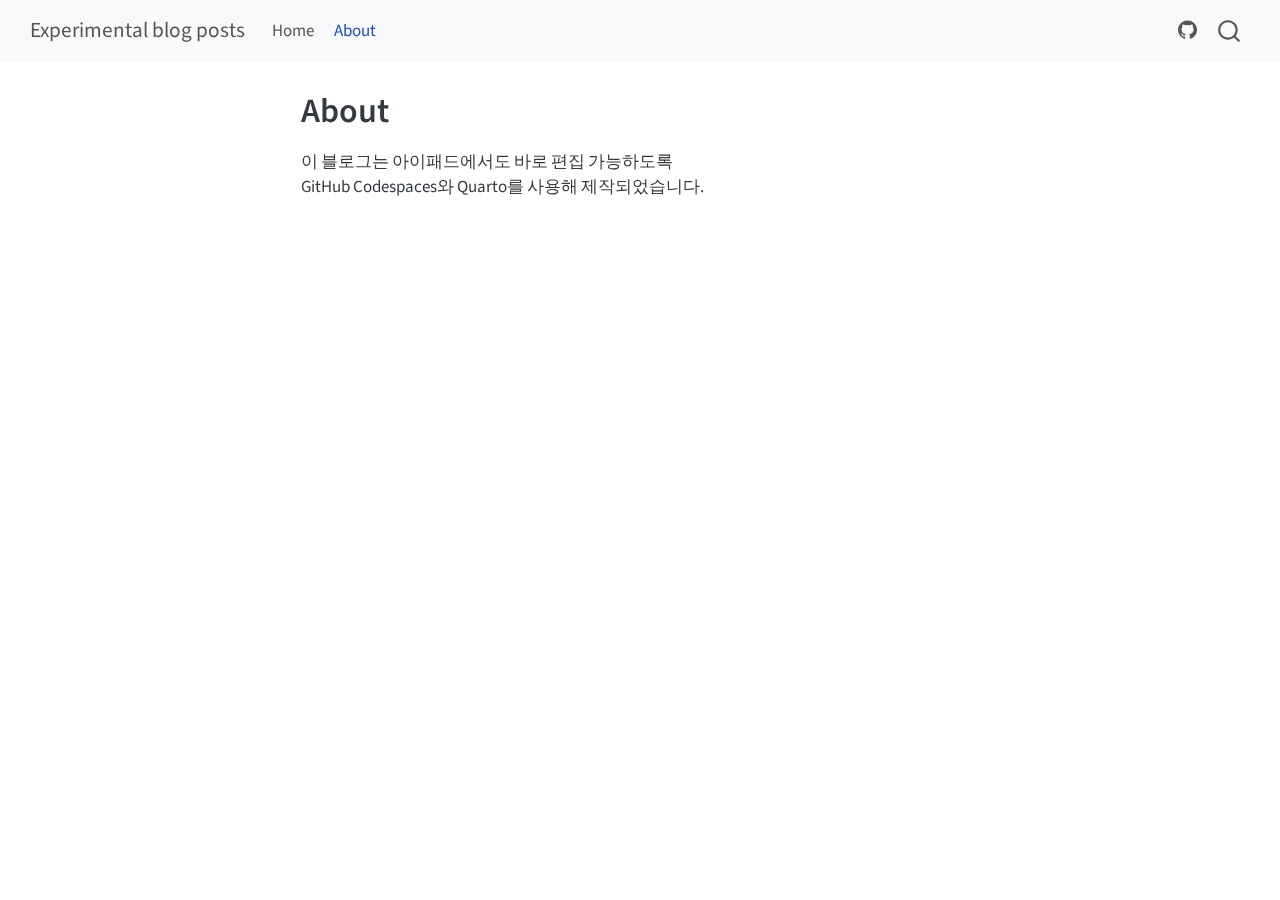
<file: about.html>
<!DOCTYPE html>
<html xmlns="http://www.w3.org/1999/xhtml" lang="en" xml:lang="en"><head>

<meta charset="utf-8">
<meta name="generator" content="quarto-1.7.33">

<meta name="viewport" content="width=device-width, initial-scale=1.0, user-scalable=yes">


<title>About – Experimental blog posts</title>
<style>
code{white-space: pre-wrap;}
span.smallcaps{font-variant: small-caps;}
div.columns{display: flex; gap: min(4vw, 1.5em);}
div.column{flex: auto; overflow-x: auto;}
div.hanging-indent{margin-left: 1.5em; text-indent: -1.5em;}
ul.task-list{list-style: none;}
ul.task-list li input[type="checkbox"] {
  width: 0.8em;
  margin: 0 0.8em 0.2em -1em; /* quarto-specific, see https://github.com/quarto-dev/quarto-cli/issues/4556 */ 
  vertical-align: middle;
}
</style>


<script src="site_libs/quarto-nav/quarto-nav.js"></script>
<script src="site_libs/quarto-nav/headroom.min.js"></script>
<script src="site_libs/clipboard/clipboard.min.js"></script>
<script src="site_libs/quarto-search/autocomplete.umd.js"></script>
<script src="site_libs/quarto-search/fuse.min.js"></script>
<script src="site_libs/quarto-search/quarto-search.js"></script>
<meta name="quarto:offset" content="./">
<script src="site_libs/quarto-html/quarto.js" type="module"></script>
<script src="site_libs/quarto-html/tabsets/tabsets.js" type="module"></script>
<script src="site_libs/quarto-html/popper.min.js"></script>
<script src="site_libs/quarto-html/tippy.umd.min.js"></script>
<script src="site_libs/quarto-html/anchor.min.js"></script>
<link href="site_libs/quarto-html/tippy.css" rel="stylesheet">
<link href="site_libs/quarto-html/quarto-syntax-highlighting-ea385d0e468b0dd5ea5bf0780b1290d9.css" rel="stylesheet" id="quarto-text-highlighting-styles">
<script src="site_libs/bootstrap/bootstrap.min.js"></script>
<link href="site_libs/bootstrap/bootstrap-icons.css" rel="stylesheet">
<link href="site_libs/bootstrap/bootstrap-316cf67538289ea5aad5d61736e73c8a.min.css" rel="stylesheet" append-hash="true" id="quarto-bootstrap" data-mode="light">
<script id="quarto-search-options" type="application/json">{
  "location": "navbar",
  "copy-button": false,
  "collapse-after": 3,
  "panel-placement": "end",
  "type": "overlay",
  "limit": 50,
  "keyboard-shortcut": [
    "f",
    "/",
    "s"
  ],
  "show-item-context": false,
  "language": {
    "search-no-results-text": "No results",
    "search-matching-documents-text": "matching documents",
    "search-copy-link-title": "Copy link to search",
    "search-hide-matches-text": "Hide additional matches",
    "search-more-match-text": "more match in this document",
    "search-more-matches-text": "more matches in this document",
    "search-clear-button-title": "Clear",
    "search-text-placeholder": "",
    "search-detached-cancel-button-title": "Cancel",
    "search-submit-button-title": "Submit",
    "search-label": "Search"
  }
}</script>


<link rel="stylesheet" href="styles.css">
</head>

<body class="nav-sidebar floating nav-fixed quarto-light">

<div id="quarto-search-results"></div>
  <header id="quarto-header" class="headroom fixed-top">
    <nav class="navbar navbar-expand-lg " data-bs-theme="dark">
      <div class="navbar-container container-fluid">
      <div class="navbar-brand-container mx-auto">
    <a class="navbar-brand" href="./index.html">
    <span class="navbar-title">Experimental blog posts</span>
    </a>
  </div>
            <div id="quarto-search" class="" title="Search"></div>
          <button class="navbar-toggler" type="button" data-bs-toggle="collapse" data-bs-target="#navbarCollapse" aria-controls="navbarCollapse" role="menu" aria-expanded="false" aria-label="Toggle navigation" onclick="if (window.quartoToggleHeadroom) { window.quartoToggleHeadroom(); }">
  <span class="navbar-toggler-icon"></span>
</button>
          <div class="collapse navbar-collapse" id="navbarCollapse">
            <ul class="navbar-nav navbar-nav-scroll me-auto">
  <li class="nav-item">
    <a class="nav-link" href="./index.html"> 
<span class="menu-text">Home</span></a>
  </li>  
  <li class="nav-item">
    <a class="nav-link active" href="./about.html" aria-current="page"> 
<span class="menu-text">About</span></a>
  </li>  
</ul>
            <ul class="navbar-nav navbar-nav-scroll ms-auto">
  <li class="nav-item compact">
    <a class="nav-link" href="https://github.com/junhyun-nam/blog"> <i class="bi bi-github" role="img">
</i> 
<span class="menu-text"></span></a>
  </li>  
</ul>
          </div> <!-- /navcollapse -->
            <div class="quarto-navbar-tools">
</div>
      </div> <!-- /container-fluid -->
    </nav>
  <nav class="quarto-secondary-nav">
    <div class="container-fluid d-flex">
      <button type="button" class="quarto-btn-toggle btn" data-bs-toggle="collapse" role="button" data-bs-target=".quarto-sidebar-collapse-item" aria-controls="quarto-sidebar" aria-expanded="false" aria-label="Toggle sidebar navigation" onclick="if (window.quartoToggleHeadroom) { window.quartoToggleHeadroom(); }">
        <i class="bi bi-layout-text-sidebar-reverse"></i>
      </button>
        <nav class="quarto-page-breadcrumbs" aria-label="breadcrumb"><ol class="breadcrumb"><li class="breadcrumb-item">About</li></ol></nav>
        <a class="flex-grow-1" role="navigation" data-bs-toggle="collapse" data-bs-target=".quarto-sidebar-collapse-item" aria-controls="quarto-sidebar" aria-expanded="false" aria-label="Toggle sidebar navigation" onclick="if (window.quartoToggleHeadroom) { window.quartoToggleHeadroom(); }">      
        </a>
      <button type="button" class="btn quarto-search-button" aria-label="Search" onclick="window.quartoOpenSearch();">
        <i class="bi bi-search"></i>
      </button>
    </div>
  </nav>
</header>
<!-- content -->
<div id="quarto-content" class="quarto-container page-columns page-rows-contents page-layout-article page-navbar">
<!-- sidebar -->
  <nav id="quarto-sidebar" class="sidebar collapse collapse-horizontal quarto-sidebar-collapse-item sidebar-navigation floating overflow-auto">
        <div class="mt-2 flex-shrink-0 align-items-center">
        <div class="sidebar-search">
        <div id="quarto-search" class="" title="Search"></div>
        </div>
        </div>
    <div class="sidebar-menu-container"> 
    <ul class="list-unstyled mt-1">
    </ul>
    </div>
</nav>
<div id="quarto-sidebar-glass" class="quarto-sidebar-collapse-item" data-bs-toggle="collapse" data-bs-target=".quarto-sidebar-collapse-item"></div>
<!-- margin-sidebar -->
    <div id="quarto-margin-sidebar" class="sidebar margin-sidebar zindex-bottom">
        
    </div>
<!-- main -->
<main class="content" id="quarto-document-content">

<header id="title-block-header" class="quarto-title-block default">
<div class="quarto-title">
<h1 class="title">About</h1>
</div>



<div class="quarto-title-meta">

    
  
    
  </div>
  


</header>


<p>이 블로그는 아이패드에서도 바로 편집 가능하도록<br>
GitHub Codespaces와 Quarto를 사용해 제작되었습니다.</p>



</main> <!-- /main -->
<script id="quarto-html-after-body" type="application/javascript">
  window.document.addEventListener("DOMContentLoaded", function (event) {
    const icon = "";
    const anchorJS = new window.AnchorJS();
    anchorJS.options = {
      placement: 'right',
      icon: icon
    };
    anchorJS.add('.anchored');
    const isCodeAnnotation = (el) => {
      for (const clz of el.classList) {
        if (clz.startsWith('code-annotation-')) {                     
          return true;
        }
      }
      return false;
    }
    const onCopySuccess = function(e) {
      // button target
      const button = e.trigger;
      // don't keep focus
      button.blur();
      // flash "checked"
      button.classList.add('code-copy-button-checked');
      var currentTitle = button.getAttribute("title");
      button.setAttribute("title", "Copied!");
      let tooltip;
      if (window.bootstrap) {
        button.setAttribute("data-bs-toggle", "tooltip");
        button.setAttribute("data-bs-placement", "left");
        button.setAttribute("data-bs-title", "Copied!");
        tooltip = new bootstrap.Tooltip(button, 
          { trigger: "manual", 
            customClass: "code-copy-button-tooltip",
            offset: [0, -8]});
        tooltip.show();    
      }
      setTimeout(function() {
        if (tooltip) {
          tooltip.hide();
          button.removeAttribute("data-bs-title");
          button.removeAttribute("data-bs-toggle");
          button.removeAttribute("data-bs-placement");
        }
        button.setAttribute("title", currentTitle);
        button.classList.remove('code-copy-button-checked');
      }, 1000);
      // clear code selection
      e.clearSelection();
    }
    const getTextToCopy = function(trigger) {
        const codeEl = trigger.previousElementSibling.cloneNode(true);
        for (const childEl of codeEl.children) {
          if (isCodeAnnotation(childEl)) {
            childEl.remove();
          }
        }
        return codeEl.innerText;
    }
    const clipboard = new window.ClipboardJS('.code-copy-button:not([data-in-quarto-modal])', {
      text: getTextToCopy
    });
    clipboard.on('success', onCopySuccess);
    if (window.document.getElementById('quarto-embedded-source-code-modal')) {
      const clipboardModal = new window.ClipboardJS('.code-copy-button[data-in-quarto-modal]', {
        text: getTextToCopy,
        container: window.document.getElementById('quarto-embedded-source-code-modal')
      });
      clipboardModal.on('success', onCopySuccess);
    }
      var localhostRegex = new RegExp(/^(?:http|https):\/\/localhost\:?[0-9]*\//);
      var mailtoRegex = new RegExp(/^mailto:/);
        var filterRegex = new RegExp('/' + window.location.host + '/');
      var isInternal = (href) => {
          return filterRegex.test(href) || localhostRegex.test(href) || mailtoRegex.test(href);
      }
      // Inspect non-navigation links and adorn them if external
     var links = window.document.querySelectorAll('a[href]:not(.nav-link):not(.navbar-brand):not(.toc-action):not(.sidebar-link):not(.sidebar-item-toggle):not(.pagination-link):not(.no-external):not([aria-hidden]):not(.dropdown-item):not(.quarto-navigation-tool):not(.about-link)');
      for (var i=0; i<links.length; i++) {
        const link = links[i];
        if (!isInternal(link.href)) {
          // undo the damage that might have been done by quarto-nav.js in the case of
          // links that we want to consider external
          if (link.dataset.originalHref !== undefined) {
            link.href = link.dataset.originalHref;
          }
        }
      }
    function tippyHover(el, contentFn, onTriggerFn, onUntriggerFn) {
      const config = {
        allowHTML: true,
        maxWidth: 500,
        delay: 100,
        arrow: false,
        appendTo: function(el) {
            return el.parentElement;
        },
        interactive: true,
        interactiveBorder: 10,
        theme: 'quarto',
        placement: 'bottom-start',
      };
      if (contentFn) {
        config.content = contentFn;
      }
      if (onTriggerFn) {
        config.onTrigger = onTriggerFn;
      }
      if (onUntriggerFn) {
        config.onUntrigger = onUntriggerFn;
      }
      window.tippy(el, config); 
    }
    const noterefs = window.document.querySelectorAll('a[role="doc-noteref"]');
    for (var i=0; i<noterefs.length; i++) {
      const ref = noterefs[i];
      tippyHover(ref, function() {
        // use id or data attribute instead here
        let href = ref.getAttribute('data-footnote-href') || ref.getAttribute('href');
        try { href = new URL(href).hash; } catch {}
        const id = href.replace(/^#\/?/, "");
        const note = window.document.getElementById(id);
        if (note) {
          return note.innerHTML;
        } else {
          return "";
        }
      });
    }
    const xrefs = window.document.querySelectorAll('a.quarto-xref');
    const processXRef = (id, note) => {
      // Strip column container classes
      const stripColumnClz = (el) => {
        el.classList.remove("page-full", "page-columns");
        if (el.children) {
          for (const child of el.children) {
            stripColumnClz(child);
          }
        }
      }
      stripColumnClz(note)
      if (id === null || id.startsWith('sec-')) {
        // Special case sections, only their first couple elements
        const container = document.createElement("div");
        if (note.children && note.children.length > 2) {
          container.appendChild(note.children[0].cloneNode(true));
          for (let i = 1; i < note.children.length; i++) {
            const child = note.children[i];
            if (child.tagName === "P" && child.innerText === "") {
              continue;
            } else {
              container.appendChild(child.cloneNode(true));
              break;
            }
          }
          if (window.Quarto?.typesetMath) {
            window.Quarto.typesetMath(container);
          }
          return container.innerHTML
        } else {
          if (window.Quarto?.typesetMath) {
            window.Quarto.typesetMath(note);
          }
          return note.innerHTML;
        }
      } else {
        // Remove any anchor links if they are present
        const anchorLink = note.querySelector('a.anchorjs-link');
        if (anchorLink) {
          anchorLink.remove();
        }
        if (window.Quarto?.typesetMath) {
          window.Quarto.typesetMath(note);
        }
        if (note.classList.contains("callout")) {
          return note.outerHTML;
        } else {
          return note.innerHTML;
        }
      }
    }
    for (var i=0; i<xrefs.length; i++) {
      const xref = xrefs[i];
      tippyHover(xref, undefined, function(instance) {
        instance.disable();
        let url = xref.getAttribute('href');
        let hash = undefined; 
        if (url.startsWith('#')) {
          hash = url;
        } else {
          try { hash = new URL(url).hash; } catch {}
        }
        if (hash) {
          const id = hash.replace(/^#\/?/, "");
          const note = window.document.getElementById(id);
          if (note !== null) {
            try {
              const html = processXRef(id, note.cloneNode(true));
              instance.setContent(html);
            } finally {
              instance.enable();
              instance.show();
            }
          } else {
            // See if we can fetch this
            fetch(url.split('#')[0])
            .then(res => res.text())
            .then(html => {
              const parser = new DOMParser();
              const htmlDoc = parser.parseFromString(html, "text/html");
              const note = htmlDoc.getElementById(id);
              if (note !== null) {
                const html = processXRef(id, note);
                instance.setContent(html);
              } 
            }).finally(() => {
              instance.enable();
              instance.show();
            });
          }
        } else {
          // See if we can fetch a full url (with no hash to target)
          // This is a special case and we should probably do some content thinning / targeting
          fetch(url)
          .then(res => res.text())
          .then(html => {
            const parser = new DOMParser();
            const htmlDoc = parser.parseFromString(html, "text/html");
            const note = htmlDoc.querySelector('main.content');
            if (note !== null) {
              // This should only happen for chapter cross references
              // (since there is no id in the URL)
              // remove the first header
              if (note.children.length > 0 && note.children[0].tagName === "HEADER") {
                note.children[0].remove();
              }
              const html = processXRef(null, note);
              instance.setContent(html);
            } 
          }).finally(() => {
            instance.enable();
            instance.show();
          });
        }
      }, function(instance) {
      });
    }
        let selectedAnnoteEl;
        const selectorForAnnotation = ( cell, annotation) => {
          let cellAttr = 'data-code-cell="' + cell + '"';
          let lineAttr = 'data-code-annotation="' +  annotation + '"';
          const selector = 'span[' + cellAttr + '][' + lineAttr + ']';
          return selector;
        }
        const selectCodeLines = (annoteEl) => {
          const doc = window.document;
          const targetCell = annoteEl.getAttribute("data-target-cell");
          const targetAnnotation = annoteEl.getAttribute("data-target-annotation");
          const annoteSpan = window.document.querySelector(selectorForAnnotation(targetCell, targetAnnotation));
          const lines = annoteSpan.getAttribute("data-code-lines").split(",");
          const lineIds = lines.map((line) => {
            return targetCell + "-" + line;
          })
          let top = null;
          let height = null;
          let parent = null;
          if (lineIds.length > 0) {
              //compute the position of the single el (top and bottom and make a div)
              const el = window.document.getElementById(lineIds[0]);
              top = el.offsetTop;
              height = el.offsetHeight;
              parent = el.parentElement.parentElement;
            if (lineIds.length > 1) {
              const lastEl = window.document.getElementById(lineIds[lineIds.length - 1]);
              const bottom = lastEl.offsetTop + lastEl.offsetHeight;
              height = bottom - top;
            }
            if (top !== null && height !== null && parent !== null) {
              // cook up a div (if necessary) and position it 
              let div = window.document.getElementById("code-annotation-line-highlight");
              if (div === null) {
                div = window.document.createElement("div");
                div.setAttribute("id", "code-annotation-line-highlight");
                div.style.position = 'absolute';
                parent.appendChild(div);
              }
              div.style.top = top - 2 + "px";
              div.style.height = height + 4 + "px";
              div.style.left = 0;
              let gutterDiv = window.document.getElementById("code-annotation-line-highlight-gutter");
              if (gutterDiv === null) {
                gutterDiv = window.document.createElement("div");
                gutterDiv.setAttribute("id", "code-annotation-line-highlight-gutter");
                gutterDiv.style.position = 'absolute';
                const codeCell = window.document.getElementById(targetCell);
                const gutter = codeCell.querySelector('.code-annotation-gutter');
                gutter.appendChild(gutterDiv);
              }
              gutterDiv.style.top = top - 2 + "px";
              gutterDiv.style.height = height + 4 + "px";
            }
            selectedAnnoteEl = annoteEl;
          }
        };
        const unselectCodeLines = () => {
          const elementsIds = ["code-annotation-line-highlight", "code-annotation-line-highlight-gutter"];
          elementsIds.forEach((elId) => {
            const div = window.document.getElementById(elId);
            if (div) {
              div.remove();
            }
          });
          selectedAnnoteEl = undefined;
        };
          // Handle positioning of the toggle
      window.addEventListener(
        "resize",
        throttle(() => {
          elRect = undefined;
          if (selectedAnnoteEl) {
            selectCodeLines(selectedAnnoteEl);
          }
        }, 10)
      );
      function throttle(fn, ms) {
      let throttle = false;
      let timer;
        return (...args) => {
          if(!throttle) { // first call gets through
              fn.apply(this, args);
              throttle = true;
          } else { // all the others get throttled
              if(timer) clearTimeout(timer); // cancel #2
              timer = setTimeout(() => {
                fn.apply(this, args);
                timer = throttle = false;
              }, ms);
          }
        };
      }
        // Attach click handler to the DT
        const annoteDls = window.document.querySelectorAll('dt[data-target-cell]');
        for (const annoteDlNode of annoteDls) {
          annoteDlNode.addEventListener('click', (event) => {
            const clickedEl = event.target;
            if (clickedEl !== selectedAnnoteEl) {
              unselectCodeLines();
              const activeEl = window.document.querySelector('dt[data-target-cell].code-annotation-active');
              if (activeEl) {
                activeEl.classList.remove('code-annotation-active');
              }
              selectCodeLines(clickedEl);
              clickedEl.classList.add('code-annotation-active');
            } else {
              // Unselect the line
              unselectCodeLines();
              clickedEl.classList.remove('code-annotation-active');
            }
          });
        }
    const findCites = (el) => {
      const parentEl = el.parentElement;
      if (parentEl) {
        const cites = parentEl.dataset.cites;
        if (cites) {
          return {
            el,
            cites: cites.split(' ')
          };
        } else {
          return findCites(el.parentElement)
        }
      } else {
        return undefined;
      }
    };
    var bibliorefs = window.document.querySelectorAll('a[role="doc-biblioref"]');
    for (var i=0; i<bibliorefs.length; i++) {
      const ref = bibliorefs[i];
      const citeInfo = findCites(ref);
      if (citeInfo) {
        tippyHover(citeInfo.el, function() {
          var popup = window.document.createElement('div');
          citeInfo.cites.forEach(function(cite) {
            var citeDiv = window.document.createElement('div');
            citeDiv.classList.add('hanging-indent');
            citeDiv.classList.add('csl-entry');
            var biblioDiv = window.document.getElementById('ref-' + cite);
            if (biblioDiv) {
              citeDiv.innerHTML = biblioDiv.innerHTML;
            }
            popup.appendChild(citeDiv);
          });
          return popup.innerHTML;
        });
      }
    }
  });
  </script>
</div> <!-- /content -->




</body></html>
</file>
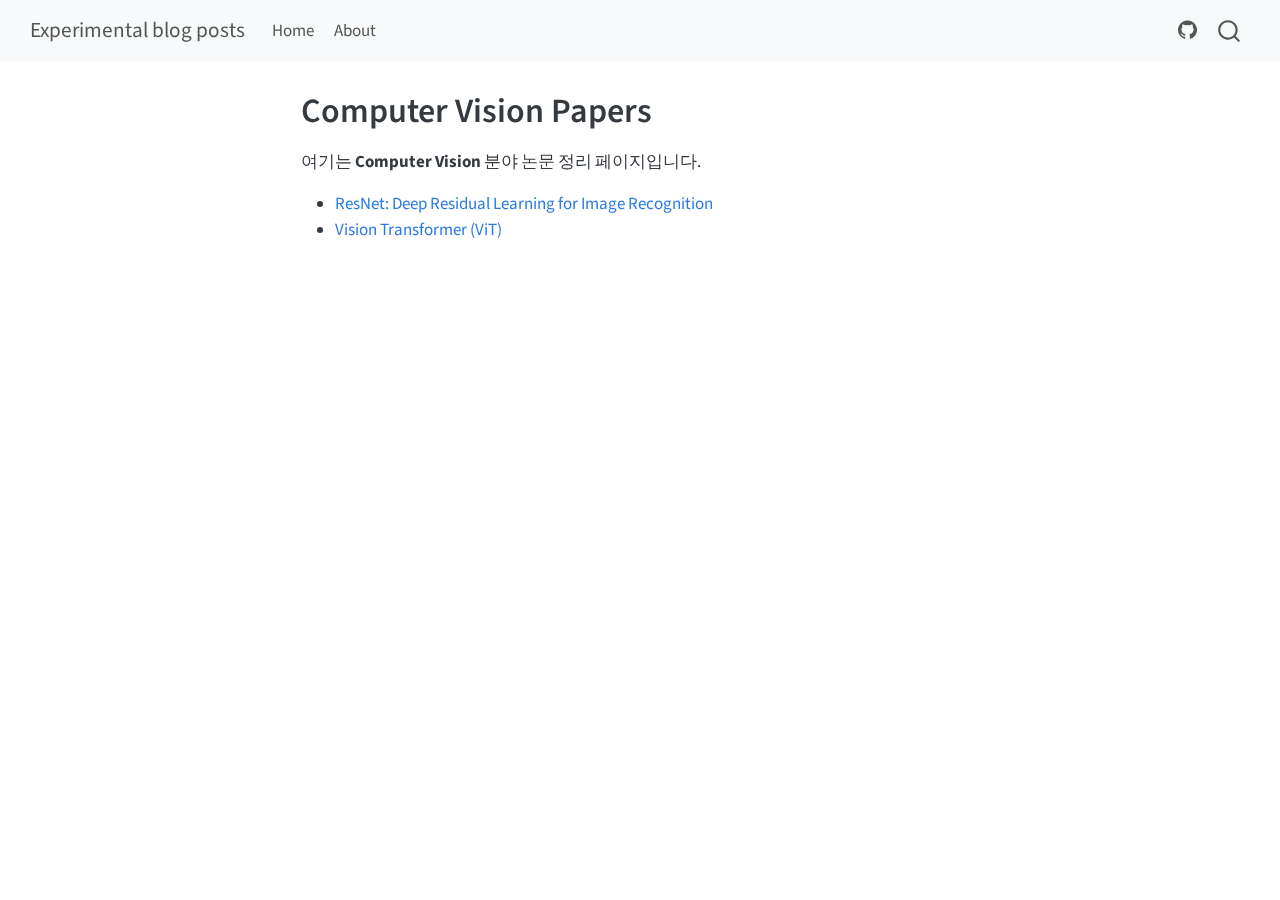
<file: posts/category-cv.html>
<!DOCTYPE html>
<html xmlns="http://www.w3.org/1999/xhtml" lang="en" xml:lang="en"><head>

<meta charset="utf-8">
<meta name="generator" content="quarto-1.7.33">

<meta name="viewport" content="width=device-width, initial-scale=1.0, user-scalable=yes">


<title>Computer Vision Papers – Experimental blog posts</title>
<style>
code{white-space: pre-wrap;}
span.smallcaps{font-variant: small-caps;}
div.columns{display: flex; gap: min(4vw, 1.5em);}
div.column{flex: auto; overflow-x: auto;}
div.hanging-indent{margin-left: 1.5em; text-indent: -1.5em;}
ul.task-list{list-style: none;}
ul.task-list li input[type="checkbox"] {
  width: 0.8em;
  margin: 0 0.8em 0.2em -1em; /* quarto-specific, see https://github.com/quarto-dev/quarto-cli/issues/4556 */ 
  vertical-align: middle;
}
</style>


<script src="../site_libs/quarto-nav/quarto-nav.js"></script>
<script src="../site_libs/quarto-nav/headroom.min.js"></script>
<script src="../site_libs/clipboard/clipboard.min.js"></script>
<script src="../site_libs/quarto-search/autocomplete.umd.js"></script>
<script src="../site_libs/quarto-search/fuse.min.js"></script>
<script src="../site_libs/quarto-search/quarto-search.js"></script>
<meta name="quarto:offset" content="../">
<script src="../site_libs/quarto-html/quarto.js" type="module"></script>
<script src="../site_libs/quarto-html/tabsets/tabsets.js" type="module"></script>
<script src="../site_libs/quarto-html/popper.min.js"></script>
<script src="../site_libs/quarto-html/tippy.umd.min.js"></script>
<script src="../site_libs/quarto-html/anchor.min.js"></script>
<link href="../site_libs/quarto-html/tippy.css" rel="stylesheet">
<link href="../site_libs/quarto-html/quarto-syntax-highlighting-ea385d0e468b0dd5ea5bf0780b1290d9.css" rel="stylesheet" id="quarto-text-highlighting-styles">
<script src="../site_libs/bootstrap/bootstrap.min.js"></script>
<link href="../site_libs/bootstrap/bootstrap-icons.css" rel="stylesheet">
<link href="../site_libs/bootstrap/bootstrap-316cf67538289ea5aad5d61736e73c8a.min.css" rel="stylesheet" append-hash="true" id="quarto-bootstrap" data-mode="light">
<script id="quarto-search-options" type="application/json">{
  "location": "navbar",
  "copy-button": false,
  "collapse-after": 3,
  "panel-placement": "end",
  "type": "overlay",
  "limit": 50,
  "keyboard-shortcut": [
    "f",
    "/",
    "s"
  ],
  "show-item-context": false,
  "language": {
    "search-no-results-text": "No results",
    "search-matching-documents-text": "matching documents",
    "search-copy-link-title": "Copy link to search",
    "search-hide-matches-text": "Hide additional matches",
    "search-more-match-text": "more match in this document",
    "search-more-matches-text": "more matches in this document",
    "search-clear-button-title": "Clear",
    "search-text-placeholder": "",
    "search-detached-cancel-button-title": "Cancel",
    "search-submit-button-title": "Submit",
    "search-label": "Search"
  }
}</script>


<link rel="stylesheet" href="../styles.css">
</head>

<body class="nav-sidebar floating nav-fixed quarto-light">

<div id="quarto-search-results"></div>
  <header id="quarto-header" class="headroom fixed-top">
    <nav class="navbar navbar-expand-lg " data-bs-theme="dark">
      <div class="navbar-container container-fluid">
      <div class="navbar-brand-container mx-auto">
    <a class="navbar-brand" href="../index.html">
    <span class="navbar-title">Experimental blog posts</span>
    </a>
  </div>
            <div id="quarto-search" class="" title="Search"></div>
          <button class="navbar-toggler" type="button" data-bs-toggle="collapse" data-bs-target="#navbarCollapse" aria-controls="navbarCollapse" role="menu" aria-expanded="false" aria-label="Toggle navigation" onclick="if (window.quartoToggleHeadroom) { window.quartoToggleHeadroom(); }">
  <span class="navbar-toggler-icon"></span>
</button>
          <div class="collapse navbar-collapse" id="navbarCollapse">
            <ul class="navbar-nav navbar-nav-scroll me-auto">
  <li class="nav-item">
    <a class="nav-link" href="../index.html"> 
<span class="menu-text">Home</span></a>
  </li>  
  <li class="nav-item">
    <a class="nav-link" href="../about.html"> 
<span class="menu-text">About</span></a>
  </li>  
</ul>
            <ul class="navbar-nav navbar-nav-scroll ms-auto">
  <li class="nav-item compact">
    <a class="nav-link" href="https://github.com/junhyun-nam/blog"> <i class="bi bi-github" role="img">
</i> 
<span class="menu-text"></span></a>
  </li>  
</ul>
          </div> <!-- /navcollapse -->
            <div class="quarto-navbar-tools">
</div>
      </div> <!-- /container-fluid -->
    </nav>
  <nav class="quarto-secondary-nav">
    <div class="container-fluid d-flex">
      <button type="button" class="quarto-btn-toggle btn" data-bs-toggle="collapse" role="button" data-bs-target=".quarto-sidebar-collapse-item" aria-controls="quarto-sidebar" aria-expanded="false" aria-label="Toggle sidebar navigation" onclick="if (window.quartoToggleHeadroom) { window.quartoToggleHeadroom(); }">
        <i class="bi bi-layout-text-sidebar-reverse"></i>
      </button>
        <nav class="quarto-page-breadcrumbs" aria-label="breadcrumb"><ol class="breadcrumb"><li class="breadcrumb-item">Computer Vision Papers</li></ol></nav>
        <a class="flex-grow-1" role="navigation" data-bs-toggle="collapse" data-bs-target=".quarto-sidebar-collapse-item" aria-controls="quarto-sidebar" aria-expanded="false" aria-label="Toggle sidebar navigation" onclick="if (window.quartoToggleHeadroom) { window.quartoToggleHeadroom(); }">      
        </a>
      <button type="button" class="btn quarto-search-button" aria-label="Search" onclick="window.quartoOpenSearch();">
        <i class="bi bi-search"></i>
      </button>
    </div>
  </nav>
</header>
<!-- content -->
<div id="quarto-content" class="quarto-container page-columns page-rows-contents page-layout-article page-navbar">
<!-- sidebar -->
  <nav id="quarto-sidebar" class="sidebar collapse collapse-horizontal quarto-sidebar-collapse-item sidebar-navigation floating overflow-auto">
        <div class="mt-2 flex-shrink-0 align-items-center">
        <div class="sidebar-search">
        <div id="quarto-search" class="" title="Search"></div>
        </div>
        </div>
    <div class="sidebar-menu-container"> 
    <ul class="list-unstyled mt-1">
    </ul>
    </div>
</nav>
<div id="quarto-sidebar-glass" class="quarto-sidebar-collapse-item" data-bs-toggle="collapse" data-bs-target=".quarto-sidebar-collapse-item"></div>
<!-- margin-sidebar -->
    <div id="quarto-margin-sidebar" class="sidebar margin-sidebar zindex-bottom">
        
    </div>
<!-- main -->
<main class="content" id="quarto-document-content">

<header id="title-block-header" class="quarto-title-block default">
<div class="quarto-title">
<h1 class="title">Computer Vision Papers</h1>
</div>



<div class="quarto-title-meta">

    
  
    
  </div>
  


</header>


<p>여기는 <strong>Computer Vision</strong> 분야 논문 정리 페이지입니다.</p>
<ul>
<li><a href="2025-08-08-resnet.qmd">ResNet: Deep Residual Learning for Image Recognition</a></li>
<li><a href="2025-08-08-vit.qmd">Vision Transformer (ViT)</a></li>
</ul>



</main> <!-- /main -->
<script id="quarto-html-after-body" type="application/javascript">
  window.document.addEventListener("DOMContentLoaded", function (event) {
    const icon = "";
    const anchorJS = new window.AnchorJS();
    anchorJS.options = {
      placement: 'right',
      icon: icon
    };
    anchorJS.add('.anchored');
    const isCodeAnnotation = (el) => {
      for (const clz of el.classList) {
        if (clz.startsWith('code-annotation-')) {                     
          return true;
        }
      }
      return false;
    }
    const onCopySuccess = function(e) {
      // button target
      const button = e.trigger;
      // don't keep focus
      button.blur();
      // flash "checked"
      button.classList.add('code-copy-button-checked');
      var currentTitle = button.getAttribute("title");
      button.setAttribute("title", "Copied!");
      let tooltip;
      if (window.bootstrap) {
        button.setAttribute("data-bs-toggle", "tooltip");
        button.setAttribute("data-bs-placement", "left");
        button.setAttribute("data-bs-title", "Copied!");
        tooltip = new bootstrap.Tooltip(button, 
          { trigger: "manual", 
            customClass: "code-copy-button-tooltip",
            offset: [0, -8]});
        tooltip.show();    
      }
      setTimeout(function() {
        if (tooltip) {
          tooltip.hide();
          button.removeAttribute("data-bs-title");
          button.removeAttribute("data-bs-toggle");
          button.removeAttribute("data-bs-placement");
        }
        button.setAttribute("title", currentTitle);
        button.classList.remove('code-copy-button-checked');
      }, 1000);
      // clear code selection
      e.clearSelection();
    }
    const getTextToCopy = function(trigger) {
        const codeEl = trigger.previousElementSibling.cloneNode(true);
        for (const childEl of codeEl.children) {
          if (isCodeAnnotation(childEl)) {
            childEl.remove();
          }
        }
        return codeEl.innerText;
    }
    const clipboard = new window.ClipboardJS('.code-copy-button:not([data-in-quarto-modal])', {
      text: getTextToCopy
    });
    clipboard.on('success', onCopySuccess);
    if (window.document.getElementById('quarto-embedded-source-code-modal')) {
      const clipboardModal = new window.ClipboardJS('.code-copy-button[data-in-quarto-modal]', {
        text: getTextToCopy,
        container: window.document.getElementById('quarto-embedded-source-code-modal')
      });
      clipboardModal.on('success', onCopySuccess);
    }
      var localhostRegex = new RegExp(/^(?:http|https):\/\/localhost\:?[0-9]*\//);
      var mailtoRegex = new RegExp(/^mailto:/);
        var filterRegex = new RegExp('/' + window.location.host + '/');
      var isInternal = (href) => {
          return filterRegex.test(href) || localhostRegex.test(href) || mailtoRegex.test(href);
      }
      // Inspect non-navigation links and adorn them if external
     var links = window.document.querySelectorAll('a[href]:not(.nav-link):not(.navbar-brand):not(.toc-action):not(.sidebar-link):not(.sidebar-item-toggle):not(.pagination-link):not(.no-external):not([aria-hidden]):not(.dropdown-item):not(.quarto-navigation-tool):not(.about-link)');
      for (var i=0; i<links.length; i++) {
        const link = links[i];
        if (!isInternal(link.href)) {
          // undo the damage that might have been done by quarto-nav.js in the case of
          // links that we want to consider external
          if (link.dataset.originalHref !== undefined) {
            link.href = link.dataset.originalHref;
          }
        }
      }
    function tippyHover(el, contentFn, onTriggerFn, onUntriggerFn) {
      const config = {
        allowHTML: true,
        maxWidth: 500,
        delay: 100,
        arrow: false,
        appendTo: function(el) {
            return el.parentElement;
        },
        interactive: true,
        interactiveBorder: 10,
        theme: 'quarto',
        placement: 'bottom-start',
      };
      if (contentFn) {
        config.content = contentFn;
      }
      if (onTriggerFn) {
        config.onTrigger = onTriggerFn;
      }
      if (onUntriggerFn) {
        config.onUntrigger = onUntriggerFn;
      }
      window.tippy(el, config); 
    }
    const noterefs = window.document.querySelectorAll('a[role="doc-noteref"]');
    for (var i=0; i<noterefs.length; i++) {
      const ref = noterefs[i];
      tippyHover(ref, function() {
        // use id or data attribute instead here
        let href = ref.getAttribute('data-footnote-href') || ref.getAttribute('href');
        try { href = new URL(href).hash; } catch {}
        const id = href.replace(/^#\/?/, "");
        const note = window.document.getElementById(id);
        if (note) {
          return note.innerHTML;
        } else {
          return "";
        }
      });
    }
    const xrefs = window.document.querySelectorAll('a.quarto-xref');
    const processXRef = (id, note) => {
      // Strip column container classes
      const stripColumnClz = (el) => {
        el.classList.remove("page-full", "page-columns");
        if (el.children) {
          for (const child of el.children) {
            stripColumnClz(child);
          }
        }
      }
      stripColumnClz(note)
      if (id === null || id.startsWith('sec-')) {
        // Special case sections, only their first couple elements
        const container = document.createElement("div");
        if (note.children && note.children.length > 2) {
          container.appendChild(note.children[0].cloneNode(true));
          for (let i = 1; i < note.children.length; i++) {
            const child = note.children[i];
            if (child.tagName === "P" && child.innerText === "") {
              continue;
            } else {
              container.appendChild(child.cloneNode(true));
              break;
            }
          }
          if (window.Quarto?.typesetMath) {
            window.Quarto.typesetMath(container);
          }
          return container.innerHTML
        } else {
          if (window.Quarto?.typesetMath) {
            window.Quarto.typesetMath(note);
          }
          return note.innerHTML;
        }
      } else {
        // Remove any anchor links if they are present
        const anchorLink = note.querySelector('a.anchorjs-link');
        if (anchorLink) {
          anchorLink.remove();
        }
        if (window.Quarto?.typesetMath) {
          window.Quarto.typesetMath(note);
        }
        if (note.classList.contains("callout")) {
          return note.outerHTML;
        } else {
          return note.innerHTML;
        }
      }
    }
    for (var i=0; i<xrefs.length; i++) {
      const xref = xrefs[i];
      tippyHover(xref, undefined, function(instance) {
        instance.disable();
        let url = xref.getAttribute('href');
        let hash = undefined; 
        if (url.startsWith('#')) {
          hash = url;
        } else {
          try { hash = new URL(url).hash; } catch {}
        }
        if (hash) {
          const id = hash.replace(/^#\/?/, "");
          const note = window.document.getElementById(id);
          if (note !== null) {
            try {
              const html = processXRef(id, note.cloneNode(true));
              instance.setContent(html);
            } finally {
              instance.enable();
              instance.show();
            }
          } else {
            // See if we can fetch this
            fetch(url.split('#')[0])
            .then(res => res.text())
            .then(html => {
              const parser = new DOMParser();
              const htmlDoc = parser.parseFromString(html, "text/html");
              const note = htmlDoc.getElementById(id);
              if (note !== null) {
                const html = processXRef(id, note);
                instance.setContent(html);
              } 
            }).finally(() => {
              instance.enable();
              instance.show();
            });
          }
        } else {
          // See if we can fetch a full url (with no hash to target)
          // This is a special case and we should probably do some content thinning / targeting
          fetch(url)
          .then(res => res.text())
          .then(html => {
            const parser = new DOMParser();
            const htmlDoc = parser.parseFromString(html, "text/html");
            const note = htmlDoc.querySelector('main.content');
            if (note !== null) {
              // This should only happen for chapter cross references
              // (since there is no id in the URL)
              // remove the first header
              if (note.children.length > 0 && note.children[0].tagName === "HEADER") {
                note.children[0].remove();
              }
              const html = processXRef(null, note);
              instance.setContent(html);
            } 
          }).finally(() => {
            instance.enable();
            instance.show();
          });
        }
      }, function(instance) {
      });
    }
        let selectedAnnoteEl;
        const selectorForAnnotation = ( cell, annotation) => {
          let cellAttr = 'data-code-cell="' + cell + '"';
          let lineAttr = 'data-code-annotation="' +  annotation + '"';
          const selector = 'span[' + cellAttr + '][' + lineAttr + ']';
          return selector;
        }
        const selectCodeLines = (annoteEl) => {
          const doc = window.document;
          const targetCell = annoteEl.getAttribute("data-target-cell");
          const targetAnnotation = annoteEl.getAttribute("data-target-annotation");
          const annoteSpan = window.document.querySelector(selectorForAnnotation(targetCell, targetAnnotation));
          const lines = annoteSpan.getAttribute("data-code-lines").split(",");
          const lineIds = lines.map((line) => {
            return targetCell + "-" + line;
          })
          let top = null;
          let height = null;
          let parent = null;
          if (lineIds.length > 0) {
              //compute the position of the single el (top and bottom and make a div)
              const el = window.document.getElementById(lineIds[0]);
              top = el.offsetTop;
              height = el.offsetHeight;
              parent = el.parentElement.parentElement;
            if (lineIds.length > 1) {
              const lastEl = window.document.getElementById(lineIds[lineIds.length - 1]);
              const bottom = lastEl.offsetTop + lastEl.offsetHeight;
              height = bottom - top;
            }
            if (top !== null && height !== null && parent !== null) {
              // cook up a div (if necessary) and position it 
              let div = window.document.getElementById("code-annotation-line-highlight");
              if (div === null) {
                div = window.document.createElement("div");
                div.setAttribute("id", "code-annotation-line-highlight");
                div.style.position = 'absolute';
                parent.appendChild(div);
              }
              div.style.top = top - 2 + "px";
              div.style.height = height + 4 + "px";
              div.style.left = 0;
              let gutterDiv = window.document.getElementById("code-annotation-line-highlight-gutter");
              if (gutterDiv === null) {
                gutterDiv = window.document.createElement("div");
                gutterDiv.setAttribute("id", "code-annotation-line-highlight-gutter");
                gutterDiv.style.position = 'absolute';
                const codeCell = window.document.getElementById(targetCell);
                const gutter = codeCell.querySelector('.code-annotation-gutter');
                gutter.appendChild(gutterDiv);
              }
              gutterDiv.style.top = top - 2 + "px";
              gutterDiv.style.height = height + 4 + "px";
            }
            selectedAnnoteEl = annoteEl;
          }
        };
        const unselectCodeLines = () => {
          const elementsIds = ["code-annotation-line-highlight", "code-annotation-line-highlight-gutter"];
          elementsIds.forEach((elId) => {
            const div = window.document.getElementById(elId);
            if (div) {
              div.remove();
            }
          });
          selectedAnnoteEl = undefined;
        };
          // Handle positioning of the toggle
      window.addEventListener(
        "resize",
        throttle(() => {
          elRect = undefined;
          if (selectedAnnoteEl) {
            selectCodeLines(selectedAnnoteEl);
          }
        }, 10)
      );
      function throttle(fn, ms) {
      let throttle = false;
      let timer;
        return (...args) => {
          if(!throttle) { // first call gets through
              fn.apply(this, args);
              throttle = true;
          } else { // all the others get throttled
              if(timer) clearTimeout(timer); // cancel #2
              timer = setTimeout(() => {
                fn.apply(this, args);
                timer = throttle = false;
              }, ms);
          }
        };
      }
        // Attach click handler to the DT
        const annoteDls = window.document.querySelectorAll('dt[data-target-cell]');
        for (const annoteDlNode of annoteDls) {
          annoteDlNode.addEventListener('click', (event) => {
            const clickedEl = event.target;
            if (clickedEl !== selectedAnnoteEl) {
              unselectCodeLines();
              const activeEl = window.document.querySelector('dt[data-target-cell].code-annotation-active');
              if (activeEl) {
                activeEl.classList.remove('code-annotation-active');
              }
              selectCodeLines(clickedEl);
              clickedEl.classList.add('code-annotation-active');
            } else {
              // Unselect the line
              unselectCodeLines();
              clickedEl.classList.remove('code-annotation-active');
            }
          });
        }
    const findCites = (el) => {
      const parentEl = el.parentElement;
      if (parentEl) {
        const cites = parentEl.dataset.cites;
        if (cites) {
          return {
            el,
            cites: cites.split(' ')
          };
        } else {
          return findCites(el.parentElement)
        }
      } else {
        return undefined;
      }
    };
    var bibliorefs = window.document.querySelectorAll('a[role="doc-biblioref"]');
    for (var i=0; i<bibliorefs.length; i++) {
      const ref = bibliorefs[i];
      const citeInfo = findCites(ref);
      if (citeInfo) {
        tippyHover(citeInfo.el, function() {
          var popup = window.document.createElement('div');
          citeInfo.cites.forEach(function(cite) {
            var citeDiv = window.document.createElement('div');
            citeDiv.classList.add('hanging-indent');
            citeDiv.classList.add('csl-entry');
            var biblioDiv = window.document.getElementById('ref-' + cite);
            if (biblioDiv) {
              citeDiv.innerHTML = biblioDiv.innerHTML;
            }
            popup.appendChild(citeDiv);
          });
          return popup.innerHTML;
        });
      }
    }
  });
  </script>
</div> <!-- /content -->




</body></html>
</file>
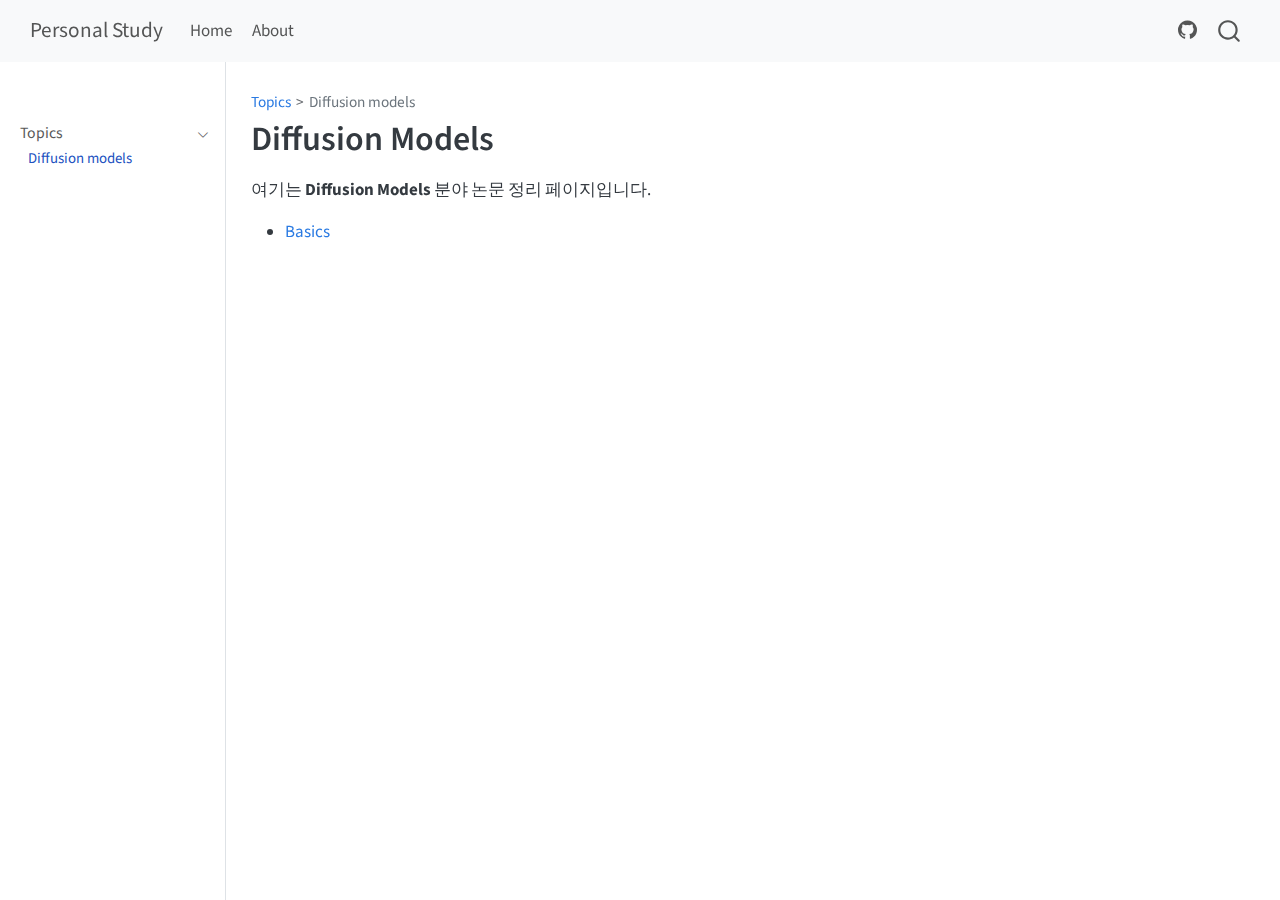
<file: posts/category-diffusion.html>
<!DOCTYPE html>
<html xmlns="http://www.w3.org/1999/xhtml" lang="en" xml:lang="en"><head>

<meta charset="utf-8">
<meta name="generator" content="quarto-1.7.33">

<meta name="viewport" content="width=device-width, initial-scale=1.0, user-scalable=yes">


<title>Diffusion Models – Personal Study</title>
<style>
code{white-space: pre-wrap;}
span.smallcaps{font-variant: small-caps;}
div.columns{display: flex; gap: min(4vw, 1.5em);}
div.column{flex: auto; overflow-x: auto;}
div.hanging-indent{margin-left: 1.5em; text-indent: -1.5em;}
ul.task-list{list-style: none;}
ul.task-list li input[type="checkbox"] {
  width: 0.8em;
  margin: 0 0.8em 0.2em -1em; /* quarto-specific, see https://github.com/quarto-dev/quarto-cli/issues/4556 */ 
  vertical-align: middle;
}
</style>


<script src="../site_libs/quarto-nav/quarto-nav.js"></script>
<script src="../site_libs/quarto-nav/headroom.min.js"></script>
<script src="../site_libs/clipboard/clipboard.min.js"></script>
<script src="../site_libs/quarto-search/autocomplete.umd.js"></script>
<script src="../site_libs/quarto-search/fuse.min.js"></script>
<script src="../site_libs/quarto-search/quarto-search.js"></script>
<meta name="quarto:offset" content="../">
<script src="../site_libs/quarto-html/quarto.js" type="module"></script>
<script src="../site_libs/quarto-html/tabsets/tabsets.js" type="module"></script>
<script src="../site_libs/quarto-html/popper.min.js"></script>
<script src="../site_libs/quarto-html/tippy.umd.min.js"></script>
<script src="../site_libs/quarto-html/anchor.min.js"></script>
<link href="../site_libs/quarto-html/tippy.css" rel="stylesheet">
<link href="../site_libs/quarto-html/quarto-syntax-highlighting-ea385d0e468b0dd5ea5bf0780b1290d9.css" rel="stylesheet" id="quarto-text-highlighting-styles">
<script src="../site_libs/bootstrap/bootstrap.min.js"></script>
<link href="../site_libs/bootstrap/bootstrap-icons.css" rel="stylesheet">
<link href="../site_libs/bootstrap/bootstrap-ae17997a6e2379920b42e88967e9e1f0.min.css" rel="stylesheet" append-hash="true" id="quarto-bootstrap" data-mode="light">
<script id="quarto-search-options" type="application/json">{
  "location": "navbar",
  "copy-button": false,
  "collapse-after": 3,
  "panel-placement": "end",
  "type": "overlay",
  "limit": 50,
  "keyboard-shortcut": [
    "f",
    "/",
    "s"
  ],
  "show-item-context": false,
  "language": {
    "search-no-results-text": "No results",
    "search-matching-documents-text": "matching documents",
    "search-copy-link-title": "Copy link to search",
    "search-hide-matches-text": "Hide additional matches",
    "search-more-match-text": "more match in this document",
    "search-more-matches-text": "more matches in this document",
    "search-clear-button-title": "Clear",
    "search-text-placeholder": "",
    "search-detached-cancel-button-title": "Cancel",
    "search-submit-button-title": "Submit",
    "search-label": "Search"
  }
}</script>


<link rel="stylesheet" href="../styles.css">
</head>

<body class="nav-sidebar docked nav-fixed quarto-light">

<div id="quarto-search-results"></div>
  <header id="quarto-header" class="headroom fixed-top">
    <nav class="navbar navbar-expand-lg " data-bs-theme="dark">
      <div class="navbar-container container-fluid">
      <div class="navbar-brand-container mx-auto">
    <a class="navbar-brand" href="../index.html">
    <span class="navbar-title">Personal Study</span>
    </a>
  </div>
            <div id="quarto-search" class="" title="Search"></div>
          <button class="navbar-toggler" type="button" data-bs-toggle="collapse" data-bs-target="#navbarCollapse" aria-controls="navbarCollapse" role="menu" aria-expanded="false" aria-label="Toggle navigation" onclick="if (window.quartoToggleHeadroom) { window.quartoToggleHeadroom(); }">
  <span class="navbar-toggler-icon"></span>
</button>
          <div class="collapse navbar-collapse" id="navbarCollapse">
            <ul class="navbar-nav navbar-nav-scroll me-auto">
  <li class="nav-item">
    <a class="nav-link" href="../index.html"> 
<span class="menu-text">Home</span></a>
  </li>  
  <li class="nav-item">
    <a class="nav-link" href="../about.html"> 
<span class="menu-text">About</span></a>
  </li>  
</ul>
            <ul class="navbar-nav navbar-nav-scroll ms-auto">
  <li class="nav-item compact">
    <a class="nav-link" href="https://github.com/junhyun-nam/blog"> <i class="bi bi-github" role="img">
</i> 
<span class="menu-text"></span></a>
  </li>  
</ul>
          </div> <!-- /navcollapse -->
            <div class="quarto-navbar-tools">
</div>
      </div> <!-- /container-fluid -->
    </nav>
  <nav class="quarto-secondary-nav">
    <div class="container-fluid d-flex">
      <button type="button" class="quarto-btn-toggle btn" data-bs-toggle="collapse" role="button" data-bs-target=".quarto-sidebar-collapse-item" aria-controls="quarto-sidebar" aria-expanded="false" aria-label="Toggle sidebar navigation" onclick="if (window.quartoToggleHeadroom) { window.quartoToggleHeadroom(); }">
        <i class="bi bi-layout-text-sidebar-reverse"></i>
      </button>
        <nav class="quarto-page-breadcrumbs" aria-label="breadcrumb"><ol class="breadcrumb"><li class="breadcrumb-item"><a href="../posts/category-diffusion.html">Topics</a></li><li class="breadcrumb-item"><a href="../posts/category-diffusion.html">Diffusion models</a></li></ol></nav>
        <a class="flex-grow-1" role="navigation" data-bs-toggle="collapse" data-bs-target=".quarto-sidebar-collapse-item" aria-controls="quarto-sidebar" aria-expanded="false" aria-label="Toggle sidebar navigation" onclick="if (window.quartoToggleHeadroom) { window.quartoToggleHeadroom(); }">      
        </a>
      <button type="button" class="btn quarto-search-button" aria-label="Search" onclick="window.quartoOpenSearch();">
        <i class="bi bi-search"></i>
      </button>
    </div>
  </nav>
</header>
<!-- content -->
<div id="quarto-content" class="quarto-container page-columns page-rows-contents page-layout-article page-navbar">
<!-- sidebar -->
  <nav id="quarto-sidebar" class="sidebar collapse collapse-horizontal quarto-sidebar-collapse-item sidebar-navigation docked overflow-auto">
        <div class="mt-2 flex-shrink-0 align-items-center">
        <div class="sidebar-search">
        <div id="quarto-search" class="" title="Search"></div>
        </div>
        </div>
    <div class="sidebar-menu-container"> 
    <ul class="list-unstyled mt-1">
        <li class="sidebar-item sidebar-item-section">
      <div class="sidebar-item-container"> 
            <a class="sidebar-item-text sidebar-link text-start" data-bs-toggle="collapse" data-bs-target="#quarto-sidebar-section-1" role="navigation" aria-expanded="true">
 <span class="menu-text">Topics</span></a>
          <a class="sidebar-item-toggle text-start" data-bs-toggle="collapse" data-bs-target="#quarto-sidebar-section-1" role="navigation" aria-expanded="true" aria-label="Toggle section">
            <i class="bi bi-chevron-right ms-2"></i>
          </a> 
      </div>
      <ul id="quarto-sidebar-section-1" class="collapse list-unstyled sidebar-section depth1 show">  
          <li class="sidebar-item">
  <div class="sidebar-item-container"> 
  <a href="../posts/category-diffusion.html" class="sidebar-item-text sidebar-link active">
 <span class="menu-text">Diffusion models</span></a>
  </div>
</li>
      </ul>
  </li>
    </ul>
    </div>
</nav>
<div id="quarto-sidebar-glass" class="quarto-sidebar-collapse-item" data-bs-toggle="collapse" data-bs-target=".quarto-sidebar-collapse-item"></div>
<!-- margin-sidebar -->
    <div id="quarto-margin-sidebar" class="sidebar margin-sidebar zindex-bottom">
        
    </div>
<!-- main -->
<main class="content" id="quarto-document-content">

<header id="title-block-header" class="quarto-title-block default"><nav class="quarto-page-breadcrumbs quarto-title-breadcrumbs d-none d-lg-block" aria-label="breadcrumb"><ol class="breadcrumb"><li class="breadcrumb-item"><a href="../posts/category-diffusion.html">Topics</a></li><li class="breadcrumb-item"><a href="../posts/category-diffusion.html">Diffusion models</a></li></ol></nav>
<div class="quarto-title">
<h1 class="title">Diffusion Models</h1>
</div>



<div class="quarto-title-meta">

    
  
    
  </div>
  


</header>


<p>여기는 <strong>Diffusion Models</strong> 분야 논문 정리 페이지입니다.</p>
<ul>
<li><a href="../posts/2025-08-08-diffusion-basics.html">Basics</a></li>
</ul>



</main> <!-- /main -->
<script id="quarto-html-after-body" type="application/javascript">
  window.document.addEventListener("DOMContentLoaded", function (event) {
    const icon = "";
    const anchorJS = new window.AnchorJS();
    anchorJS.options = {
      placement: 'right',
      icon: icon
    };
    anchorJS.add('.anchored');
    const isCodeAnnotation = (el) => {
      for (const clz of el.classList) {
        if (clz.startsWith('code-annotation-')) {                     
          return true;
        }
      }
      return false;
    }
    const onCopySuccess = function(e) {
      // button target
      const button = e.trigger;
      // don't keep focus
      button.blur();
      // flash "checked"
      button.classList.add('code-copy-button-checked');
      var currentTitle = button.getAttribute("title");
      button.setAttribute("title", "Copied!");
      let tooltip;
      if (window.bootstrap) {
        button.setAttribute("data-bs-toggle", "tooltip");
        button.setAttribute("data-bs-placement", "left");
        button.setAttribute("data-bs-title", "Copied!");
        tooltip = new bootstrap.Tooltip(button, 
          { trigger: "manual", 
            customClass: "code-copy-button-tooltip",
            offset: [0, -8]});
        tooltip.show();    
      }
      setTimeout(function() {
        if (tooltip) {
          tooltip.hide();
          button.removeAttribute("data-bs-title");
          button.removeAttribute("data-bs-toggle");
          button.removeAttribute("data-bs-placement");
        }
        button.setAttribute("title", currentTitle);
        button.classList.remove('code-copy-button-checked');
      }, 1000);
      // clear code selection
      e.clearSelection();
    }
    const getTextToCopy = function(trigger) {
        const codeEl = trigger.previousElementSibling.cloneNode(true);
        for (const childEl of codeEl.children) {
          if (isCodeAnnotation(childEl)) {
            childEl.remove();
          }
        }
        return codeEl.innerText;
    }
    const clipboard = new window.ClipboardJS('.code-copy-button:not([data-in-quarto-modal])', {
      text: getTextToCopy
    });
    clipboard.on('success', onCopySuccess);
    if (window.document.getElementById('quarto-embedded-source-code-modal')) {
      const clipboardModal = new window.ClipboardJS('.code-copy-button[data-in-quarto-modal]', {
        text: getTextToCopy,
        container: window.document.getElementById('quarto-embedded-source-code-modal')
      });
      clipboardModal.on('success', onCopySuccess);
    }
      var localhostRegex = new RegExp(/^(?:http|https):\/\/localhost\:?[0-9]*\//);
      var mailtoRegex = new RegExp(/^mailto:/);
        var filterRegex = new RegExp('/' + window.location.host + '/');
      var isInternal = (href) => {
          return filterRegex.test(href) || localhostRegex.test(href) || mailtoRegex.test(href);
      }
      // Inspect non-navigation links and adorn them if external
     var links = window.document.querySelectorAll('a[href]:not(.nav-link):not(.navbar-brand):not(.toc-action):not(.sidebar-link):not(.sidebar-item-toggle):not(.pagination-link):not(.no-external):not([aria-hidden]):not(.dropdown-item):not(.quarto-navigation-tool):not(.about-link)');
      for (var i=0; i<links.length; i++) {
        const link = links[i];
        if (!isInternal(link.href)) {
          // undo the damage that might have been done by quarto-nav.js in the case of
          // links that we want to consider external
          if (link.dataset.originalHref !== undefined) {
            link.href = link.dataset.originalHref;
          }
        }
      }
    function tippyHover(el, contentFn, onTriggerFn, onUntriggerFn) {
      const config = {
        allowHTML: true,
        maxWidth: 500,
        delay: 100,
        arrow: false,
        appendTo: function(el) {
            return el.parentElement;
        },
        interactive: true,
        interactiveBorder: 10,
        theme: 'quarto',
        placement: 'bottom-start',
      };
      if (contentFn) {
        config.content = contentFn;
      }
      if (onTriggerFn) {
        config.onTrigger = onTriggerFn;
      }
      if (onUntriggerFn) {
        config.onUntrigger = onUntriggerFn;
      }
      window.tippy(el, config); 
    }
    const noterefs = window.document.querySelectorAll('a[role="doc-noteref"]');
    for (var i=0; i<noterefs.length; i++) {
      const ref = noterefs[i];
      tippyHover(ref, function() {
        // use id or data attribute instead here
        let href = ref.getAttribute('data-footnote-href') || ref.getAttribute('href');
        try { href = new URL(href).hash; } catch {}
        const id = href.replace(/^#\/?/, "");
        const note = window.document.getElementById(id);
        if (note) {
          return note.innerHTML;
        } else {
          return "";
        }
      });
    }
    const xrefs = window.document.querySelectorAll('a.quarto-xref');
    const processXRef = (id, note) => {
      // Strip column container classes
      const stripColumnClz = (el) => {
        el.classList.remove("page-full", "page-columns");
        if (el.children) {
          for (const child of el.children) {
            stripColumnClz(child);
          }
        }
      }
      stripColumnClz(note)
      if (id === null || id.startsWith('sec-')) {
        // Special case sections, only their first couple elements
        const container = document.createElement("div");
        if (note.children && note.children.length > 2) {
          container.appendChild(note.children[0].cloneNode(true));
          for (let i = 1; i < note.children.length; i++) {
            const child = note.children[i];
            if (child.tagName === "P" && child.innerText === "") {
              continue;
            } else {
              container.appendChild(child.cloneNode(true));
              break;
            }
          }
          if (window.Quarto?.typesetMath) {
            window.Quarto.typesetMath(container);
          }
          return container.innerHTML
        } else {
          if (window.Quarto?.typesetMath) {
            window.Quarto.typesetMath(note);
          }
          return note.innerHTML;
        }
      } else {
        // Remove any anchor links if they are present
        const anchorLink = note.querySelector('a.anchorjs-link');
        if (anchorLink) {
          anchorLink.remove();
        }
        if (window.Quarto?.typesetMath) {
          window.Quarto.typesetMath(note);
        }
        if (note.classList.contains("callout")) {
          return note.outerHTML;
        } else {
          return note.innerHTML;
        }
      }
    }
    for (var i=0; i<xrefs.length; i++) {
      const xref = xrefs[i];
      tippyHover(xref, undefined, function(instance) {
        instance.disable();
        let url = xref.getAttribute('href');
        let hash = undefined; 
        if (url.startsWith('#')) {
          hash = url;
        } else {
          try { hash = new URL(url).hash; } catch {}
        }
        if (hash) {
          const id = hash.replace(/^#\/?/, "");
          const note = window.document.getElementById(id);
          if (note !== null) {
            try {
              const html = processXRef(id, note.cloneNode(true));
              instance.setContent(html);
            } finally {
              instance.enable();
              instance.show();
            }
          } else {
            // See if we can fetch this
            fetch(url.split('#')[0])
            .then(res => res.text())
            .then(html => {
              const parser = new DOMParser();
              const htmlDoc = parser.parseFromString(html, "text/html");
              const note = htmlDoc.getElementById(id);
              if (note !== null) {
                const html = processXRef(id, note);
                instance.setContent(html);
              } 
            }).finally(() => {
              instance.enable();
              instance.show();
            });
          }
        } else {
          // See if we can fetch a full url (with no hash to target)
          // This is a special case and we should probably do some content thinning / targeting
          fetch(url)
          .then(res => res.text())
          .then(html => {
            const parser = new DOMParser();
            const htmlDoc = parser.parseFromString(html, "text/html");
            const note = htmlDoc.querySelector('main.content');
            if (note !== null) {
              // This should only happen for chapter cross references
              // (since there is no id in the URL)
              // remove the first header
              if (note.children.length > 0 && note.children[0].tagName === "HEADER") {
                note.children[0].remove();
              }
              const html = processXRef(null, note);
              instance.setContent(html);
            } 
          }).finally(() => {
            instance.enable();
            instance.show();
          });
        }
      }, function(instance) {
      });
    }
        let selectedAnnoteEl;
        const selectorForAnnotation = ( cell, annotation) => {
          let cellAttr = 'data-code-cell="' + cell + '"';
          let lineAttr = 'data-code-annotation="' +  annotation + '"';
          const selector = 'span[' + cellAttr + '][' + lineAttr + ']';
          return selector;
        }
        const selectCodeLines = (annoteEl) => {
          const doc = window.document;
          const targetCell = annoteEl.getAttribute("data-target-cell");
          const targetAnnotation = annoteEl.getAttribute("data-target-annotation");
          const annoteSpan = window.document.querySelector(selectorForAnnotation(targetCell, targetAnnotation));
          const lines = annoteSpan.getAttribute("data-code-lines").split(",");
          const lineIds = lines.map((line) => {
            return targetCell + "-" + line;
          })
          let top = null;
          let height = null;
          let parent = null;
          if (lineIds.length > 0) {
              //compute the position of the single el (top and bottom and make a div)
              const el = window.document.getElementById(lineIds[0]);
              top = el.offsetTop;
              height = el.offsetHeight;
              parent = el.parentElement.parentElement;
            if (lineIds.length > 1) {
              const lastEl = window.document.getElementById(lineIds[lineIds.length - 1]);
              const bottom = lastEl.offsetTop + lastEl.offsetHeight;
              height = bottom - top;
            }
            if (top !== null && height !== null && parent !== null) {
              // cook up a div (if necessary) and position it 
              let div = window.document.getElementById("code-annotation-line-highlight");
              if (div === null) {
                div = window.document.createElement("div");
                div.setAttribute("id", "code-annotation-line-highlight");
                div.style.position = 'absolute';
                parent.appendChild(div);
              }
              div.style.top = top - 2 + "px";
              div.style.height = height + 4 + "px";
              div.style.left = 0;
              let gutterDiv = window.document.getElementById("code-annotation-line-highlight-gutter");
              if (gutterDiv === null) {
                gutterDiv = window.document.createElement("div");
                gutterDiv.setAttribute("id", "code-annotation-line-highlight-gutter");
                gutterDiv.style.position = 'absolute';
                const codeCell = window.document.getElementById(targetCell);
                const gutter = codeCell.querySelector('.code-annotation-gutter');
                gutter.appendChild(gutterDiv);
              }
              gutterDiv.style.top = top - 2 + "px";
              gutterDiv.style.height = height + 4 + "px";
            }
            selectedAnnoteEl = annoteEl;
          }
        };
        const unselectCodeLines = () => {
          const elementsIds = ["code-annotation-line-highlight", "code-annotation-line-highlight-gutter"];
          elementsIds.forEach((elId) => {
            const div = window.document.getElementById(elId);
            if (div) {
              div.remove();
            }
          });
          selectedAnnoteEl = undefined;
        };
          // Handle positioning of the toggle
      window.addEventListener(
        "resize",
        throttle(() => {
          elRect = undefined;
          if (selectedAnnoteEl) {
            selectCodeLines(selectedAnnoteEl);
          }
        }, 10)
      );
      function throttle(fn, ms) {
      let throttle = false;
      let timer;
        return (...args) => {
          if(!throttle) { // first call gets through
              fn.apply(this, args);
              throttle = true;
          } else { // all the others get throttled
              if(timer) clearTimeout(timer); // cancel #2
              timer = setTimeout(() => {
                fn.apply(this, args);
                timer = throttle = false;
              }, ms);
          }
        };
      }
        // Attach click handler to the DT
        const annoteDls = window.document.querySelectorAll('dt[data-target-cell]');
        for (const annoteDlNode of annoteDls) {
          annoteDlNode.addEventListener('click', (event) => {
            const clickedEl = event.target;
            if (clickedEl !== selectedAnnoteEl) {
              unselectCodeLines();
              const activeEl = window.document.querySelector('dt[data-target-cell].code-annotation-active');
              if (activeEl) {
                activeEl.classList.remove('code-annotation-active');
              }
              selectCodeLines(clickedEl);
              clickedEl.classList.add('code-annotation-active');
            } else {
              // Unselect the line
              unselectCodeLines();
              clickedEl.classList.remove('code-annotation-active');
            }
          });
        }
    const findCites = (el) => {
      const parentEl = el.parentElement;
      if (parentEl) {
        const cites = parentEl.dataset.cites;
        if (cites) {
          return {
            el,
            cites: cites.split(' ')
          };
        } else {
          return findCites(el.parentElement)
        }
      } else {
        return undefined;
      }
    };
    var bibliorefs = window.document.querySelectorAll('a[role="doc-biblioref"]');
    for (var i=0; i<bibliorefs.length; i++) {
      const ref = bibliorefs[i];
      const citeInfo = findCites(ref);
      if (citeInfo) {
        tippyHover(citeInfo.el, function() {
          var popup = window.document.createElement('div');
          citeInfo.cites.forEach(function(cite) {
            var citeDiv = window.document.createElement('div');
            citeDiv.classList.add('hanging-indent');
            citeDiv.classList.add('csl-entry');
            var biblioDiv = window.document.getElementById('ref-' + cite);
            if (biblioDiv) {
              citeDiv.innerHTML = biblioDiv.innerHTML;
            }
            popup.appendChild(citeDiv);
          });
          return popup.innerHTML;
        });
      }
    }
  });
  </script>
</div> <!-- /content -->




</body></html>
</file>
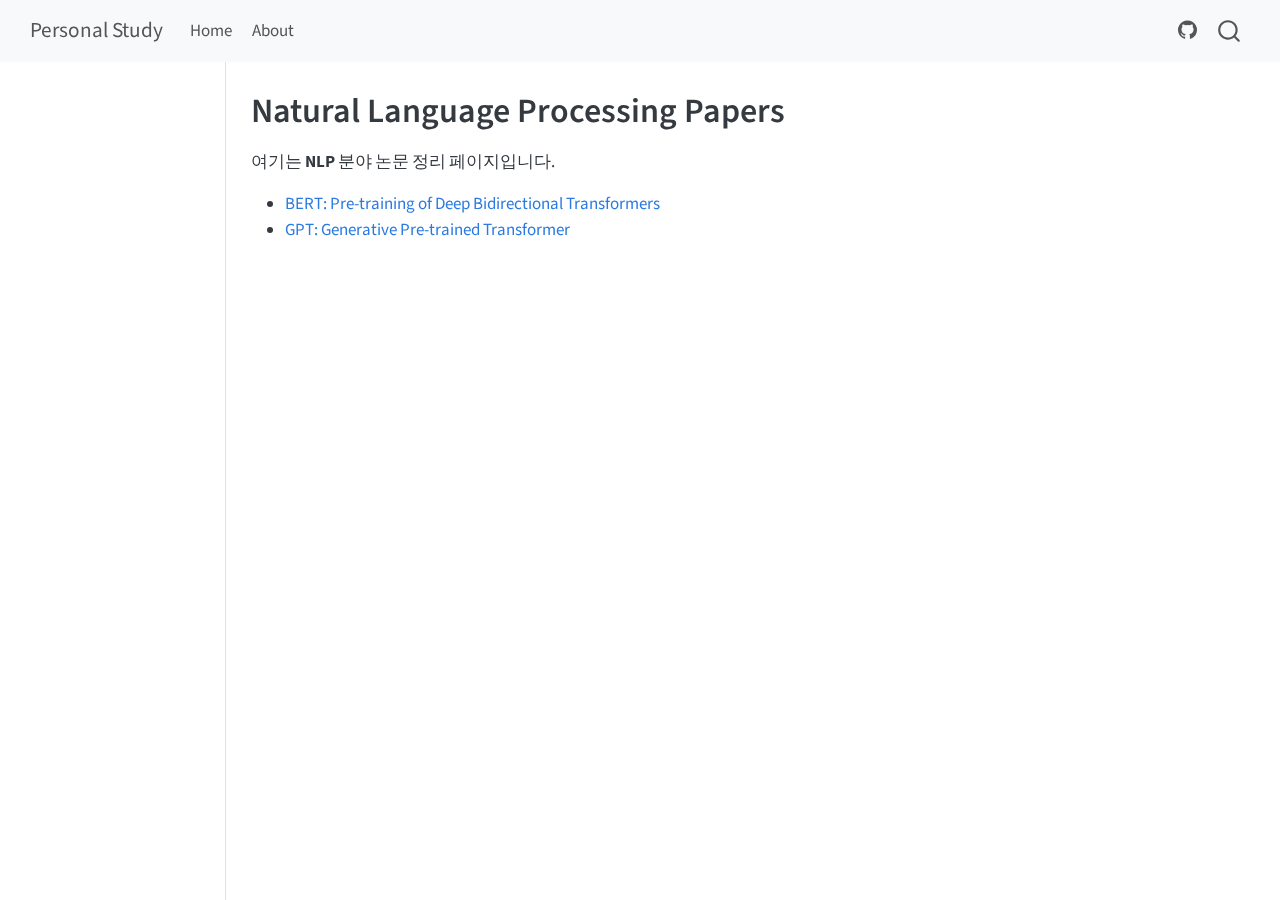
<file: posts/category-nlp.html>
<!DOCTYPE html>
<html xmlns="http://www.w3.org/1999/xhtml" lang="en" xml:lang="en"><head>

<meta charset="utf-8">
<meta name="generator" content="quarto-1.7.33">

<meta name="viewport" content="width=device-width, initial-scale=1.0, user-scalable=yes">


<title>Natural Language Processing Papers – Personal Study</title>
<style>
code{white-space: pre-wrap;}
span.smallcaps{font-variant: small-caps;}
div.columns{display: flex; gap: min(4vw, 1.5em);}
div.column{flex: auto; overflow-x: auto;}
div.hanging-indent{margin-left: 1.5em; text-indent: -1.5em;}
ul.task-list{list-style: none;}
ul.task-list li input[type="checkbox"] {
  width: 0.8em;
  margin: 0 0.8em 0.2em -1em; /* quarto-specific, see https://github.com/quarto-dev/quarto-cli/issues/4556 */ 
  vertical-align: middle;
}
</style>


<script src="../site_libs/quarto-nav/quarto-nav.js"></script>
<script src="../site_libs/quarto-nav/headroom.min.js"></script>
<script src="../site_libs/clipboard/clipboard.min.js"></script>
<script src="../site_libs/quarto-search/autocomplete.umd.js"></script>
<script src="../site_libs/quarto-search/fuse.min.js"></script>
<script src="../site_libs/quarto-search/quarto-search.js"></script>
<meta name="quarto:offset" content="../">
<script src="../site_libs/quarto-html/quarto.js" type="module"></script>
<script src="../site_libs/quarto-html/tabsets/tabsets.js" type="module"></script>
<script src="../site_libs/quarto-html/popper.min.js"></script>
<script src="../site_libs/quarto-html/tippy.umd.min.js"></script>
<script src="../site_libs/quarto-html/anchor.min.js"></script>
<link href="../site_libs/quarto-html/tippy.css" rel="stylesheet">
<link href="../site_libs/quarto-html/quarto-syntax-highlighting-ea385d0e468b0dd5ea5bf0780b1290d9.css" rel="stylesheet" id="quarto-text-highlighting-styles">
<script src="../site_libs/bootstrap/bootstrap.min.js"></script>
<link href="../site_libs/bootstrap/bootstrap-icons.css" rel="stylesheet">
<link href="../site_libs/bootstrap/bootstrap-ae17997a6e2379920b42e88967e9e1f0.min.css" rel="stylesheet" append-hash="true" id="quarto-bootstrap" data-mode="light">
<script id="quarto-search-options" type="application/json">{
  "location": "navbar",
  "copy-button": false,
  "collapse-after": 3,
  "panel-placement": "end",
  "type": "overlay",
  "limit": 50,
  "keyboard-shortcut": [
    "f",
    "/",
    "s"
  ],
  "show-item-context": false,
  "language": {
    "search-no-results-text": "No results",
    "search-matching-documents-text": "matching documents",
    "search-copy-link-title": "Copy link to search",
    "search-hide-matches-text": "Hide additional matches",
    "search-more-match-text": "more match in this document",
    "search-more-matches-text": "more matches in this document",
    "search-clear-button-title": "Clear",
    "search-text-placeholder": "",
    "search-detached-cancel-button-title": "Cancel",
    "search-submit-button-title": "Submit",
    "search-label": "Search"
  }
}</script>


<link rel="stylesheet" href="../styles.css">
</head>

<body class="nav-sidebar docked nav-fixed quarto-light">

<div id="quarto-search-results"></div>
  <header id="quarto-header" class="headroom fixed-top">
    <nav class="navbar navbar-expand-lg " data-bs-theme="dark">
      <div class="navbar-container container-fluid">
      <div class="navbar-brand-container mx-auto">
    <a class="navbar-brand" href="../index.html">
    <span class="navbar-title">Personal Study</span>
    </a>
  </div>
            <div id="quarto-search" class="" title="Search"></div>
          <button class="navbar-toggler" type="button" data-bs-toggle="collapse" data-bs-target="#navbarCollapse" aria-controls="navbarCollapse" role="menu" aria-expanded="false" aria-label="Toggle navigation" onclick="if (window.quartoToggleHeadroom) { window.quartoToggleHeadroom(); }">
  <span class="navbar-toggler-icon"></span>
</button>
          <div class="collapse navbar-collapse" id="navbarCollapse">
            <ul class="navbar-nav navbar-nav-scroll me-auto">
  <li class="nav-item">
    <a class="nav-link" href="../index.html"> 
<span class="menu-text">Home</span></a>
  </li>  
  <li class="nav-item">
    <a class="nav-link" href="../about.html"> 
<span class="menu-text">About</span></a>
  </li>  
</ul>
            <ul class="navbar-nav navbar-nav-scroll ms-auto">
  <li class="nav-item compact">
    <a class="nav-link" href="https://github.com/junhyun-nam/blog"> <i class="bi bi-github" role="img">
</i> 
<span class="menu-text"></span></a>
  </li>  
</ul>
          </div> <!-- /navcollapse -->
            <div class="quarto-navbar-tools">
</div>
      </div> <!-- /container-fluid -->
    </nav>
  <nav class="quarto-secondary-nav">
    <div class="container-fluid d-flex">
      <button type="button" class="quarto-btn-toggle btn" data-bs-toggle="collapse" role="button" data-bs-target=".quarto-sidebar-collapse-item" aria-controls="quarto-sidebar" aria-expanded="false" aria-label="Toggle sidebar navigation" onclick="if (window.quartoToggleHeadroom) { window.quartoToggleHeadroom(); }">
        <i class="bi bi-layout-text-sidebar-reverse"></i>
      </button>
        <nav class="quarto-page-breadcrumbs" aria-label="breadcrumb"><ol class="breadcrumb"><li class="breadcrumb-item">Natural Language Processing Papers</li></ol></nav>
        <a class="flex-grow-1" role="navigation" data-bs-toggle="collapse" data-bs-target=".quarto-sidebar-collapse-item" aria-controls="quarto-sidebar" aria-expanded="false" aria-label="Toggle sidebar navigation" onclick="if (window.quartoToggleHeadroom) { window.quartoToggleHeadroom(); }">      
        </a>
      <button type="button" class="btn quarto-search-button" aria-label="Search" onclick="window.quartoOpenSearch();">
        <i class="bi bi-search"></i>
      </button>
    </div>
  </nav>
</header>
<!-- content -->
<div id="quarto-content" class="quarto-container page-columns page-rows-contents page-layout-article page-navbar">
<!-- sidebar -->
  <nav id="quarto-sidebar" class="sidebar collapse collapse-horizontal quarto-sidebar-collapse-item sidebar-navigation docked overflow-auto">
        <div class="mt-2 flex-shrink-0 align-items-center">
        <div class="sidebar-search">
        <div id="quarto-search" class="" title="Search"></div>
        </div>
        </div>
    <div class="sidebar-menu-container"> 
    <ul class="list-unstyled mt-1">
    </ul>
    </div>
</nav>
<div id="quarto-sidebar-glass" class="quarto-sidebar-collapse-item" data-bs-toggle="collapse" data-bs-target=".quarto-sidebar-collapse-item"></div>
<!-- margin-sidebar -->
    <div id="quarto-margin-sidebar" class="sidebar margin-sidebar zindex-bottom">
        
    </div>
<!-- main -->
<main class="content" id="quarto-document-content">

<header id="title-block-header" class="quarto-title-block default">
<div class="quarto-title">
<h1 class="title">Natural Language Processing Papers</h1>
</div>



<div class="quarto-title-meta">

    
  
    
  </div>
  


</header>


<p>여기는 <strong>NLP</strong> 분야 논문 정리 페이지입니다.</p>
<ul>
<li><a href="2025-08-08-bert.qmd">BERT: Pre-training of Deep Bidirectional Transformers</a></li>
<li><a href="2025-08-08-gpt.qmd">GPT: Generative Pre-trained Transformer</a></li>
</ul>



</main> <!-- /main -->
<script id="quarto-html-after-body" type="application/javascript">
  window.document.addEventListener("DOMContentLoaded", function (event) {
    const icon = "";
    const anchorJS = new window.AnchorJS();
    anchorJS.options = {
      placement: 'right',
      icon: icon
    };
    anchorJS.add('.anchored');
    const isCodeAnnotation = (el) => {
      for (const clz of el.classList) {
        if (clz.startsWith('code-annotation-')) {                     
          return true;
        }
      }
      return false;
    }
    const onCopySuccess = function(e) {
      // button target
      const button = e.trigger;
      // don't keep focus
      button.blur();
      // flash "checked"
      button.classList.add('code-copy-button-checked');
      var currentTitle = button.getAttribute("title");
      button.setAttribute("title", "Copied!");
      let tooltip;
      if (window.bootstrap) {
        button.setAttribute("data-bs-toggle", "tooltip");
        button.setAttribute("data-bs-placement", "left");
        button.setAttribute("data-bs-title", "Copied!");
        tooltip = new bootstrap.Tooltip(button, 
          { trigger: "manual", 
            customClass: "code-copy-button-tooltip",
            offset: [0, -8]});
        tooltip.show();    
      }
      setTimeout(function() {
        if (tooltip) {
          tooltip.hide();
          button.removeAttribute("data-bs-title");
          button.removeAttribute("data-bs-toggle");
          button.removeAttribute("data-bs-placement");
        }
        button.setAttribute("title", currentTitle);
        button.classList.remove('code-copy-button-checked');
      }, 1000);
      // clear code selection
      e.clearSelection();
    }
    const getTextToCopy = function(trigger) {
        const codeEl = trigger.previousElementSibling.cloneNode(true);
        for (const childEl of codeEl.children) {
          if (isCodeAnnotation(childEl)) {
            childEl.remove();
          }
        }
        return codeEl.innerText;
    }
    const clipboard = new window.ClipboardJS('.code-copy-button:not([data-in-quarto-modal])', {
      text: getTextToCopy
    });
    clipboard.on('success', onCopySuccess);
    if (window.document.getElementById('quarto-embedded-source-code-modal')) {
      const clipboardModal = new window.ClipboardJS('.code-copy-button[data-in-quarto-modal]', {
        text: getTextToCopy,
        container: window.document.getElementById('quarto-embedded-source-code-modal')
      });
      clipboardModal.on('success', onCopySuccess);
    }
      var localhostRegex = new RegExp(/^(?:http|https):\/\/localhost\:?[0-9]*\//);
      var mailtoRegex = new RegExp(/^mailto:/);
        var filterRegex = new RegExp('/' + window.location.host + '/');
      var isInternal = (href) => {
          return filterRegex.test(href) || localhostRegex.test(href) || mailtoRegex.test(href);
      }
      // Inspect non-navigation links and adorn them if external
     var links = window.document.querySelectorAll('a[href]:not(.nav-link):not(.navbar-brand):not(.toc-action):not(.sidebar-link):not(.sidebar-item-toggle):not(.pagination-link):not(.no-external):not([aria-hidden]):not(.dropdown-item):not(.quarto-navigation-tool):not(.about-link)');
      for (var i=0; i<links.length; i++) {
        const link = links[i];
        if (!isInternal(link.href)) {
          // undo the damage that might have been done by quarto-nav.js in the case of
          // links that we want to consider external
          if (link.dataset.originalHref !== undefined) {
            link.href = link.dataset.originalHref;
          }
        }
      }
    function tippyHover(el, contentFn, onTriggerFn, onUntriggerFn) {
      const config = {
        allowHTML: true,
        maxWidth: 500,
        delay: 100,
        arrow: false,
        appendTo: function(el) {
            return el.parentElement;
        },
        interactive: true,
        interactiveBorder: 10,
        theme: 'quarto',
        placement: 'bottom-start',
      };
      if (contentFn) {
        config.content = contentFn;
      }
      if (onTriggerFn) {
        config.onTrigger = onTriggerFn;
      }
      if (onUntriggerFn) {
        config.onUntrigger = onUntriggerFn;
      }
      window.tippy(el, config); 
    }
    const noterefs = window.document.querySelectorAll('a[role="doc-noteref"]');
    for (var i=0; i<noterefs.length; i++) {
      const ref = noterefs[i];
      tippyHover(ref, function() {
        // use id or data attribute instead here
        let href = ref.getAttribute('data-footnote-href') || ref.getAttribute('href');
        try { href = new URL(href).hash; } catch {}
        const id = href.replace(/^#\/?/, "");
        const note = window.document.getElementById(id);
        if (note) {
          return note.innerHTML;
        } else {
          return "";
        }
      });
    }
    const xrefs = window.document.querySelectorAll('a.quarto-xref');
    const processXRef = (id, note) => {
      // Strip column container classes
      const stripColumnClz = (el) => {
        el.classList.remove("page-full", "page-columns");
        if (el.children) {
          for (const child of el.children) {
            stripColumnClz(child);
          }
        }
      }
      stripColumnClz(note)
      if (id === null || id.startsWith('sec-')) {
        // Special case sections, only their first couple elements
        const container = document.createElement("div");
        if (note.children && note.children.length > 2) {
          container.appendChild(note.children[0].cloneNode(true));
          for (let i = 1; i < note.children.length; i++) {
            const child = note.children[i];
            if (child.tagName === "P" && child.innerText === "") {
              continue;
            } else {
              container.appendChild(child.cloneNode(true));
              break;
            }
          }
          if (window.Quarto?.typesetMath) {
            window.Quarto.typesetMath(container);
          }
          return container.innerHTML
        } else {
          if (window.Quarto?.typesetMath) {
            window.Quarto.typesetMath(note);
          }
          return note.innerHTML;
        }
      } else {
        // Remove any anchor links if they are present
        const anchorLink = note.querySelector('a.anchorjs-link');
        if (anchorLink) {
          anchorLink.remove();
        }
        if (window.Quarto?.typesetMath) {
          window.Quarto.typesetMath(note);
        }
        if (note.classList.contains("callout")) {
          return note.outerHTML;
        } else {
          return note.innerHTML;
        }
      }
    }
    for (var i=0; i<xrefs.length; i++) {
      const xref = xrefs[i];
      tippyHover(xref, undefined, function(instance) {
        instance.disable();
        let url = xref.getAttribute('href');
        let hash = undefined; 
        if (url.startsWith('#')) {
          hash = url;
        } else {
          try { hash = new URL(url).hash; } catch {}
        }
        if (hash) {
          const id = hash.replace(/^#\/?/, "");
          const note = window.document.getElementById(id);
          if (note !== null) {
            try {
              const html = processXRef(id, note.cloneNode(true));
              instance.setContent(html);
            } finally {
              instance.enable();
              instance.show();
            }
          } else {
            // See if we can fetch this
            fetch(url.split('#')[0])
            .then(res => res.text())
            .then(html => {
              const parser = new DOMParser();
              const htmlDoc = parser.parseFromString(html, "text/html");
              const note = htmlDoc.getElementById(id);
              if (note !== null) {
                const html = processXRef(id, note);
                instance.setContent(html);
              } 
            }).finally(() => {
              instance.enable();
              instance.show();
            });
          }
        } else {
          // See if we can fetch a full url (with no hash to target)
          // This is a special case and we should probably do some content thinning / targeting
          fetch(url)
          .then(res => res.text())
          .then(html => {
            const parser = new DOMParser();
            const htmlDoc = parser.parseFromString(html, "text/html");
            const note = htmlDoc.querySelector('main.content');
            if (note !== null) {
              // This should only happen for chapter cross references
              // (since there is no id in the URL)
              // remove the first header
              if (note.children.length > 0 && note.children[0].tagName === "HEADER") {
                note.children[0].remove();
              }
              const html = processXRef(null, note);
              instance.setContent(html);
            } 
          }).finally(() => {
            instance.enable();
            instance.show();
          });
        }
      }, function(instance) {
      });
    }
        let selectedAnnoteEl;
        const selectorForAnnotation = ( cell, annotation) => {
          let cellAttr = 'data-code-cell="' + cell + '"';
          let lineAttr = 'data-code-annotation="' +  annotation + '"';
          const selector = 'span[' + cellAttr + '][' + lineAttr + ']';
          return selector;
        }
        const selectCodeLines = (annoteEl) => {
          const doc = window.document;
          const targetCell = annoteEl.getAttribute("data-target-cell");
          const targetAnnotation = annoteEl.getAttribute("data-target-annotation");
          const annoteSpan = window.document.querySelector(selectorForAnnotation(targetCell, targetAnnotation));
          const lines = annoteSpan.getAttribute("data-code-lines").split(",");
          const lineIds = lines.map((line) => {
            return targetCell + "-" + line;
          })
          let top = null;
          let height = null;
          let parent = null;
          if (lineIds.length > 0) {
              //compute the position of the single el (top and bottom and make a div)
              const el = window.document.getElementById(lineIds[0]);
              top = el.offsetTop;
              height = el.offsetHeight;
              parent = el.parentElement.parentElement;
            if (lineIds.length > 1) {
              const lastEl = window.document.getElementById(lineIds[lineIds.length - 1]);
              const bottom = lastEl.offsetTop + lastEl.offsetHeight;
              height = bottom - top;
            }
            if (top !== null && height !== null && parent !== null) {
              // cook up a div (if necessary) and position it 
              let div = window.document.getElementById("code-annotation-line-highlight");
              if (div === null) {
                div = window.document.createElement("div");
                div.setAttribute("id", "code-annotation-line-highlight");
                div.style.position = 'absolute';
                parent.appendChild(div);
              }
              div.style.top = top - 2 + "px";
              div.style.height = height + 4 + "px";
              div.style.left = 0;
              let gutterDiv = window.document.getElementById("code-annotation-line-highlight-gutter");
              if (gutterDiv === null) {
                gutterDiv = window.document.createElement("div");
                gutterDiv.setAttribute("id", "code-annotation-line-highlight-gutter");
                gutterDiv.style.position = 'absolute';
                const codeCell = window.document.getElementById(targetCell);
                const gutter = codeCell.querySelector('.code-annotation-gutter');
                gutter.appendChild(gutterDiv);
              }
              gutterDiv.style.top = top - 2 + "px";
              gutterDiv.style.height = height + 4 + "px";
            }
            selectedAnnoteEl = annoteEl;
          }
        };
        const unselectCodeLines = () => {
          const elementsIds = ["code-annotation-line-highlight", "code-annotation-line-highlight-gutter"];
          elementsIds.forEach((elId) => {
            const div = window.document.getElementById(elId);
            if (div) {
              div.remove();
            }
          });
          selectedAnnoteEl = undefined;
        };
          // Handle positioning of the toggle
      window.addEventListener(
        "resize",
        throttle(() => {
          elRect = undefined;
          if (selectedAnnoteEl) {
            selectCodeLines(selectedAnnoteEl);
          }
        }, 10)
      );
      function throttle(fn, ms) {
      let throttle = false;
      let timer;
        return (...args) => {
          if(!throttle) { // first call gets through
              fn.apply(this, args);
              throttle = true;
          } else { // all the others get throttled
              if(timer) clearTimeout(timer); // cancel #2
              timer = setTimeout(() => {
                fn.apply(this, args);
                timer = throttle = false;
              }, ms);
          }
        };
      }
        // Attach click handler to the DT
        const annoteDls = window.document.querySelectorAll('dt[data-target-cell]');
        for (const annoteDlNode of annoteDls) {
          annoteDlNode.addEventListener('click', (event) => {
            const clickedEl = event.target;
            if (clickedEl !== selectedAnnoteEl) {
              unselectCodeLines();
              const activeEl = window.document.querySelector('dt[data-target-cell].code-annotation-active');
              if (activeEl) {
                activeEl.classList.remove('code-annotation-active');
              }
              selectCodeLines(clickedEl);
              clickedEl.classList.add('code-annotation-active');
            } else {
              // Unselect the line
              unselectCodeLines();
              clickedEl.classList.remove('code-annotation-active');
            }
          });
        }
    const findCites = (el) => {
      const parentEl = el.parentElement;
      if (parentEl) {
        const cites = parentEl.dataset.cites;
        if (cites) {
          return {
            el,
            cites: cites.split(' ')
          };
        } else {
          return findCites(el.parentElement)
        }
      } else {
        return undefined;
      }
    };
    var bibliorefs = window.document.querySelectorAll('a[role="doc-biblioref"]');
    for (var i=0; i<bibliorefs.length; i++) {
      const ref = bibliorefs[i];
      const citeInfo = findCites(ref);
      if (citeInfo) {
        tippyHover(citeInfo.el, function() {
          var popup = window.document.createElement('div');
          citeInfo.cites.forEach(function(cite) {
            var citeDiv = window.document.createElement('div');
            citeDiv.classList.add('hanging-indent');
            citeDiv.classList.add('csl-entry');
            var biblioDiv = window.document.getElementById('ref-' + cite);
            if (biblioDiv) {
              citeDiv.innerHTML = biblioDiv.innerHTML;
            }
            popup.appendChild(citeDiv);
          });
          return popup.innerHTML;
        });
      }
    }
  });
  </script>
</div> <!-- /content -->




</body></html>
</file>
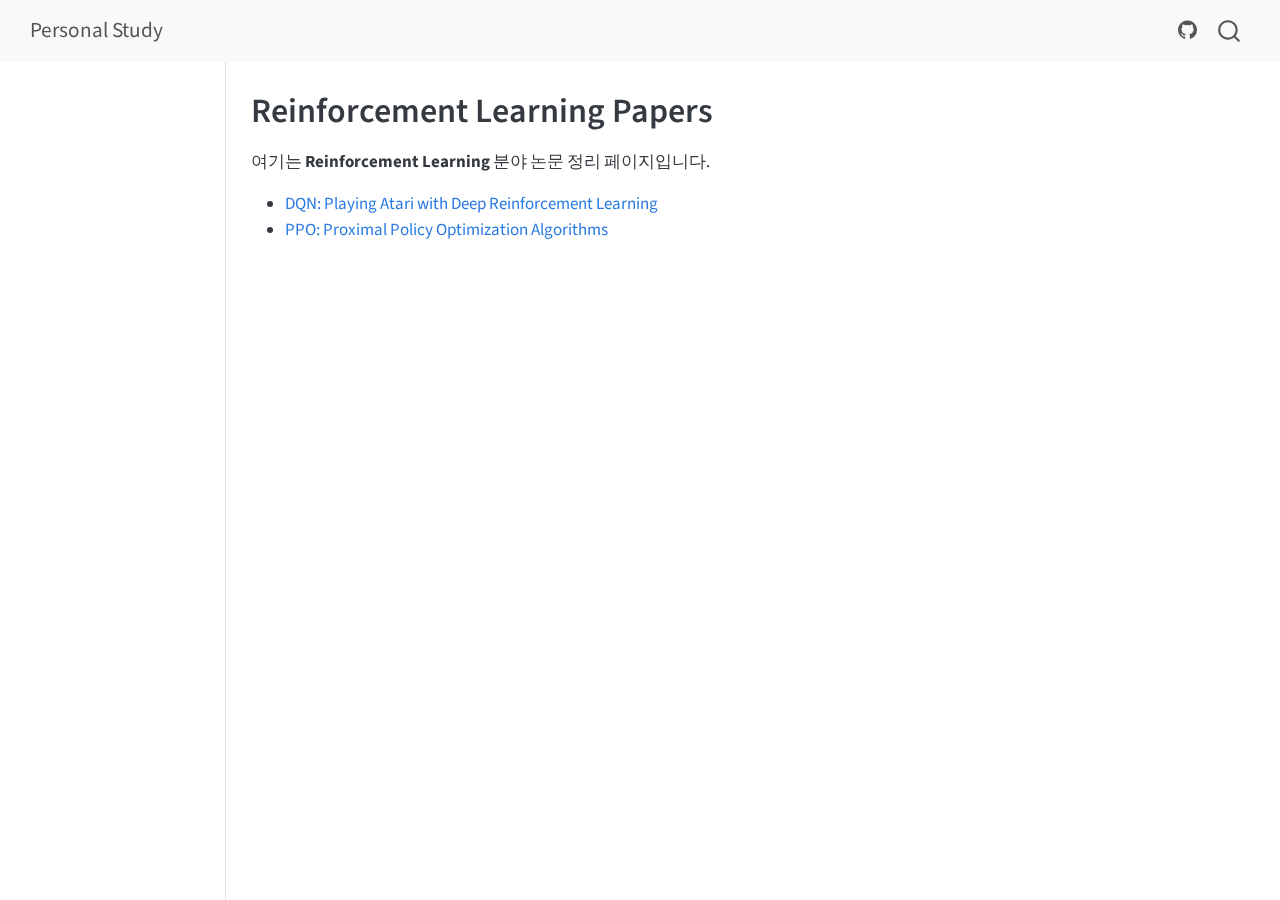
<file: posts/category-rl.html>
<!DOCTYPE html>
<html xmlns="http://www.w3.org/1999/xhtml" lang="en" xml:lang="en"><head>

<meta charset="utf-8">
<meta name="generator" content="quarto-1.7.33">

<meta name="viewport" content="width=device-width, initial-scale=1.0, user-scalable=yes">


<title>Reinforcement Learning Papers – Personal Study</title>
<style>
code{white-space: pre-wrap;}
span.smallcaps{font-variant: small-caps;}
div.columns{display: flex; gap: min(4vw, 1.5em);}
div.column{flex: auto; overflow-x: auto;}
div.hanging-indent{margin-left: 1.5em; text-indent: -1.5em;}
ul.task-list{list-style: none;}
ul.task-list li input[type="checkbox"] {
  width: 0.8em;
  margin: 0 0.8em 0.2em -1em; /* quarto-specific, see https://github.com/quarto-dev/quarto-cli/issues/4556 */ 
  vertical-align: middle;
}
</style>


<script src="../site_libs/quarto-nav/quarto-nav.js"></script>
<script src="../site_libs/quarto-nav/headroom.min.js"></script>
<script src="../site_libs/clipboard/clipboard.min.js"></script>
<script src="../site_libs/quarto-search/autocomplete.umd.js"></script>
<script src="../site_libs/quarto-search/fuse.min.js"></script>
<script src="../site_libs/quarto-search/quarto-search.js"></script>
<meta name="quarto:offset" content="../">
<script src="../site_libs/quarto-html/quarto.js" type="module"></script>
<script src="../site_libs/quarto-html/tabsets/tabsets.js" type="module"></script>
<script src="../site_libs/quarto-html/popper.min.js"></script>
<script src="../site_libs/quarto-html/tippy.umd.min.js"></script>
<script src="../site_libs/quarto-html/anchor.min.js"></script>
<link href="../site_libs/quarto-html/tippy.css" rel="stylesheet">
<link href="../site_libs/quarto-html/quarto-syntax-highlighting-ea385d0e468b0dd5ea5bf0780b1290d9.css" rel="stylesheet" id="quarto-text-highlighting-styles">
<script src="../site_libs/bootstrap/bootstrap.min.js"></script>
<link href="../site_libs/bootstrap/bootstrap-icons.css" rel="stylesheet">
<link href="../site_libs/bootstrap/bootstrap-ae17997a6e2379920b42e88967e9e1f0.min.css" rel="stylesheet" append-hash="true" id="quarto-bootstrap" data-mode="light">
<script id="quarto-search-options" type="application/json">{
  "location": "navbar",
  "copy-button": false,
  "collapse-after": 3,
  "panel-placement": "end",
  "type": "overlay",
  "limit": 50,
  "keyboard-shortcut": [
    "f",
    "/",
    "s"
  ],
  "show-item-context": false,
  "language": {
    "search-no-results-text": "No results",
    "search-matching-documents-text": "matching documents",
    "search-copy-link-title": "Copy link to search",
    "search-hide-matches-text": "Hide additional matches",
    "search-more-match-text": "more match in this document",
    "search-more-matches-text": "more matches in this document",
    "search-clear-button-title": "Clear",
    "search-text-placeholder": "",
    "search-detached-cancel-button-title": "Cancel",
    "search-submit-button-title": "Submit",
    "search-label": "Search"
  }
}</script>


<link rel="stylesheet" href="../styles.css">
</head>

<body class="nav-sidebar docked nav-fixed quarto-light">

<div id="quarto-search-results"></div>
  <header id="quarto-header" class="headroom fixed-top">
    <nav class="navbar navbar-expand-lg " data-bs-theme="dark">
      <div class="navbar-container container-fluid">
      <div class="navbar-brand-container mx-auto">
    <a class="navbar-brand" href="../index.html">
    <span class="navbar-title">Personal Study</span>
    </a>
  </div>
            <div id="quarto-search" class="" title="Search"></div>
          <button class="navbar-toggler" type="button" data-bs-toggle="collapse" data-bs-target="#navbarCollapse" aria-controls="navbarCollapse" role="menu" aria-expanded="false" aria-label="Toggle navigation" onclick="if (window.quartoToggleHeadroom) { window.quartoToggleHeadroom(); }">
  <span class="navbar-toggler-icon"></span>
</button>
          <div class="collapse navbar-collapse" id="navbarCollapse">
            <ul class="navbar-nav navbar-nav-scroll ms-auto">
  <li class="nav-item compact">
    <a class="nav-link" href="https://github.com/junhyun-nam/blog"> <i class="bi bi-github" role="img">
</i> 
<span class="menu-text"></span></a>
  </li>  
</ul>
          </div> <!-- /navcollapse -->
            <div class="quarto-navbar-tools">
</div>
      </div> <!-- /container-fluid -->
    </nav>
  <nav class="quarto-secondary-nav">
    <div class="container-fluid d-flex">
      <button type="button" class="quarto-btn-toggle btn" data-bs-toggle="collapse" role="button" data-bs-target=".quarto-sidebar-collapse-item" aria-controls="quarto-sidebar" aria-expanded="false" aria-label="Toggle sidebar navigation" onclick="if (window.quartoToggleHeadroom) { window.quartoToggleHeadroom(); }">
        <i class="bi bi-layout-text-sidebar-reverse"></i>
      </button>
        <nav class="quarto-page-breadcrumbs" aria-label="breadcrumb"><ol class="breadcrumb"><li class="breadcrumb-item">Reinforcement Learning Papers</li></ol></nav>
        <a class="flex-grow-1" role="navigation" data-bs-toggle="collapse" data-bs-target=".quarto-sidebar-collapse-item" aria-controls="quarto-sidebar" aria-expanded="false" aria-label="Toggle sidebar navigation" onclick="if (window.quartoToggleHeadroom) { window.quartoToggleHeadroom(); }">      
        </a>
      <button type="button" class="btn quarto-search-button" aria-label="Search" onclick="window.quartoOpenSearch();">
        <i class="bi bi-search"></i>
      </button>
    </div>
  </nav>
</header>
<!-- content -->
<div id="quarto-content" class="quarto-container page-columns page-rows-contents page-layout-article page-navbar">
<!-- sidebar -->
  <nav id="quarto-sidebar" class="sidebar collapse collapse-horizontal quarto-sidebar-collapse-item sidebar-navigation docked overflow-auto">
        <div class="mt-2 flex-shrink-0 align-items-center">
        <div class="sidebar-search">
        <div id="quarto-search" class="" title="Search"></div>
        </div>
        </div>
    <div class="sidebar-menu-container"> 
    <ul class="list-unstyled mt-1">
    </ul>
    </div>
</nav>
<div id="quarto-sidebar-glass" class="quarto-sidebar-collapse-item" data-bs-toggle="collapse" data-bs-target=".quarto-sidebar-collapse-item"></div>
<!-- margin-sidebar -->
    <div id="quarto-margin-sidebar" class="sidebar margin-sidebar zindex-bottom">
        
    </div>
<!-- main -->
<main class="content" id="quarto-document-content">

<header id="title-block-header" class="quarto-title-block default">
<div class="quarto-title">
<h1 class="title">Reinforcement Learning Papers</h1>
</div>



<div class="quarto-title-meta">

    
  
    
  </div>
  


</header>


<p>여기는 <strong>Reinforcement Learning</strong> 분야 논문 정리 페이지입니다.</p>
<ul>
<li><a href="2025-08-08-dqn.qmd">DQN: Playing Atari with Deep Reinforcement Learning</a></li>
<li><a href="2025-08-08-ppo.qmd">PPO: Proximal Policy Optimization Algorithms</a></li>
</ul>



</main> <!-- /main -->
<script id="quarto-html-after-body" type="application/javascript">
  window.document.addEventListener("DOMContentLoaded", function (event) {
    const icon = "";
    const anchorJS = new window.AnchorJS();
    anchorJS.options = {
      placement: 'right',
      icon: icon
    };
    anchorJS.add('.anchored');
    const isCodeAnnotation = (el) => {
      for (const clz of el.classList) {
        if (clz.startsWith('code-annotation-')) {                     
          return true;
        }
      }
      return false;
    }
    const onCopySuccess = function(e) {
      // button target
      const button = e.trigger;
      // don't keep focus
      button.blur();
      // flash "checked"
      button.classList.add('code-copy-button-checked');
      var currentTitle = button.getAttribute("title");
      button.setAttribute("title", "Copied!");
      let tooltip;
      if (window.bootstrap) {
        button.setAttribute("data-bs-toggle", "tooltip");
        button.setAttribute("data-bs-placement", "left");
        button.setAttribute("data-bs-title", "Copied!");
        tooltip = new bootstrap.Tooltip(button, 
          { trigger: "manual", 
            customClass: "code-copy-button-tooltip",
            offset: [0, -8]});
        tooltip.show();    
      }
      setTimeout(function() {
        if (tooltip) {
          tooltip.hide();
          button.removeAttribute("data-bs-title");
          button.removeAttribute("data-bs-toggle");
          button.removeAttribute("data-bs-placement");
        }
        button.setAttribute("title", currentTitle);
        button.classList.remove('code-copy-button-checked');
      }, 1000);
      // clear code selection
      e.clearSelection();
    }
    const getTextToCopy = function(trigger) {
        const codeEl = trigger.previousElementSibling.cloneNode(true);
        for (const childEl of codeEl.children) {
          if (isCodeAnnotation(childEl)) {
            childEl.remove();
          }
        }
        return codeEl.innerText;
    }
    const clipboard = new window.ClipboardJS('.code-copy-button:not([data-in-quarto-modal])', {
      text: getTextToCopy
    });
    clipboard.on('success', onCopySuccess);
    if (window.document.getElementById('quarto-embedded-source-code-modal')) {
      const clipboardModal = new window.ClipboardJS('.code-copy-button[data-in-quarto-modal]', {
        text: getTextToCopy,
        container: window.document.getElementById('quarto-embedded-source-code-modal')
      });
      clipboardModal.on('success', onCopySuccess);
    }
      var localhostRegex = new RegExp(/^(?:http|https):\/\/localhost\:?[0-9]*\//);
      var mailtoRegex = new RegExp(/^mailto:/);
        var filterRegex = new RegExp('/' + window.location.host + '/');
      var isInternal = (href) => {
          return filterRegex.test(href) || localhostRegex.test(href) || mailtoRegex.test(href);
      }
      // Inspect non-navigation links and adorn them if external
     var links = window.document.querySelectorAll('a[href]:not(.nav-link):not(.navbar-brand):not(.toc-action):not(.sidebar-link):not(.sidebar-item-toggle):not(.pagination-link):not(.no-external):not([aria-hidden]):not(.dropdown-item):not(.quarto-navigation-tool):not(.about-link)');
      for (var i=0; i<links.length; i++) {
        const link = links[i];
        if (!isInternal(link.href)) {
          // undo the damage that might have been done by quarto-nav.js in the case of
          // links that we want to consider external
          if (link.dataset.originalHref !== undefined) {
            link.href = link.dataset.originalHref;
          }
        }
      }
    function tippyHover(el, contentFn, onTriggerFn, onUntriggerFn) {
      const config = {
        allowHTML: true,
        maxWidth: 500,
        delay: 100,
        arrow: false,
        appendTo: function(el) {
            return el.parentElement;
        },
        interactive: true,
        interactiveBorder: 10,
        theme: 'quarto',
        placement: 'bottom-start',
      };
      if (contentFn) {
        config.content = contentFn;
      }
      if (onTriggerFn) {
        config.onTrigger = onTriggerFn;
      }
      if (onUntriggerFn) {
        config.onUntrigger = onUntriggerFn;
      }
      window.tippy(el, config); 
    }
    const noterefs = window.document.querySelectorAll('a[role="doc-noteref"]');
    for (var i=0; i<noterefs.length; i++) {
      const ref = noterefs[i];
      tippyHover(ref, function() {
        // use id or data attribute instead here
        let href = ref.getAttribute('data-footnote-href') || ref.getAttribute('href');
        try { href = new URL(href).hash; } catch {}
        const id = href.replace(/^#\/?/, "");
        const note = window.document.getElementById(id);
        if (note) {
          return note.innerHTML;
        } else {
          return "";
        }
      });
    }
    const xrefs = window.document.querySelectorAll('a.quarto-xref');
    const processXRef = (id, note) => {
      // Strip column container classes
      const stripColumnClz = (el) => {
        el.classList.remove("page-full", "page-columns");
        if (el.children) {
          for (const child of el.children) {
            stripColumnClz(child);
          }
        }
      }
      stripColumnClz(note)
      if (id === null || id.startsWith('sec-')) {
        // Special case sections, only their first couple elements
        const container = document.createElement("div");
        if (note.children && note.children.length > 2) {
          container.appendChild(note.children[0].cloneNode(true));
          for (let i = 1; i < note.children.length; i++) {
            const child = note.children[i];
            if (child.tagName === "P" && child.innerText === "") {
              continue;
            } else {
              container.appendChild(child.cloneNode(true));
              break;
            }
          }
          if (window.Quarto?.typesetMath) {
            window.Quarto.typesetMath(container);
          }
          return container.innerHTML
        } else {
          if (window.Quarto?.typesetMath) {
            window.Quarto.typesetMath(note);
          }
          return note.innerHTML;
        }
      } else {
        // Remove any anchor links if they are present
        const anchorLink = note.querySelector('a.anchorjs-link');
        if (anchorLink) {
          anchorLink.remove();
        }
        if (window.Quarto?.typesetMath) {
          window.Quarto.typesetMath(note);
        }
        if (note.classList.contains("callout")) {
          return note.outerHTML;
        } else {
          return note.innerHTML;
        }
      }
    }
    for (var i=0; i<xrefs.length; i++) {
      const xref = xrefs[i];
      tippyHover(xref, undefined, function(instance) {
        instance.disable();
        let url = xref.getAttribute('href');
        let hash = undefined; 
        if (url.startsWith('#')) {
          hash = url;
        } else {
          try { hash = new URL(url).hash; } catch {}
        }
        if (hash) {
          const id = hash.replace(/^#\/?/, "");
          const note = window.document.getElementById(id);
          if (note !== null) {
            try {
              const html = processXRef(id, note.cloneNode(true));
              instance.setContent(html);
            } finally {
              instance.enable();
              instance.show();
            }
          } else {
            // See if we can fetch this
            fetch(url.split('#')[0])
            .then(res => res.text())
            .then(html => {
              const parser = new DOMParser();
              const htmlDoc = parser.parseFromString(html, "text/html");
              const note = htmlDoc.getElementById(id);
              if (note !== null) {
                const html = processXRef(id, note);
                instance.setContent(html);
              } 
            }).finally(() => {
              instance.enable();
              instance.show();
            });
          }
        } else {
          // See if we can fetch a full url (with no hash to target)
          // This is a special case and we should probably do some content thinning / targeting
          fetch(url)
          .then(res => res.text())
          .then(html => {
            const parser = new DOMParser();
            const htmlDoc = parser.parseFromString(html, "text/html");
            const note = htmlDoc.querySelector('main.content');
            if (note !== null) {
              // This should only happen for chapter cross references
              // (since there is no id in the URL)
              // remove the first header
              if (note.children.length > 0 && note.children[0].tagName === "HEADER") {
                note.children[0].remove();
              }
              const html = processXRef(null, note);
              instance.setContent(html);
            } 
          }).finally(() => {
            instance.enable();
            instance.show();
          });
        }
      }, function(instance) {
      });
    }
        let selectedAnnoteEl;
        const selectorForAnnotation = ( cell, annotation) => {
          let cellAttr = 'data-code-cell="' + cell + '"';
          let lineAttr = 'data-code-annotation="' +  annotation + '"';
          const selector = 'span[' + cellAttr + '][' + lineAttr + ']';
          return selector;
        }
        const selectCodeLines = (annoteEl) => {
          const doc = window.document;
          const targetCell = annoteEl.getAttribute("data-target-cell");
          const targetAnnotation = annoteEl.getAttribute("data-target-annotation");
          const annoteSpan = window.document.querySelector(selectorForAnnotation(targetCell, targetAnnotation));
          const lines = annoteSpan.getAttribute("data-code-lines").split(",");
          const lineIds = lines.map((line) => {
            return targetCell + "-" + line;
          })
          let top = null;
          let height = null;
          let parent = null;
          if (lineIds.length > 0) {
              //compute the position of the single el (top and bottom and make a div)
              const el = window.document.getElementById(lineIds[0]);
              top = el.offsetTop;
              height = el.offsetHeight;
              parent = el.parentElement.parentElement;
            if (lineIds.length > 1) {
              const lastEl = window.document.getElementById(lineIds[lineIds.length - 1]);
              const bottom = lastEl.offsetTop + lastEl.offsetHeight;
              height = bottom - top;
            }
            if (top !== null && height !== null && parent !== null) {
              // cook up a div (if necessary) and position it 
              let div = window.document.getElementById("code-annotation-line-highlight");
              if (div === null) {
                div = window.document.createElement("div");
                div.setAttribute("id", "code-annotation-line-highlight");
                div.style.position = 'absolute';
                parent.appendChild(div);
              }
              div.style.top = top - 2 + "px";
              div.style.height = height + 4 + "px";
              div.style.left = 0;
              let gutterDiv = window.document.getElementById("code-annotation-line-highlight-gutter");
              if (gutterDiv === null) {
                gutterDiv = window.document.createElement("div");
                gutterDiv.setAttribute("id", "code-annotation-line-highlight-gutter");
                gutterDiv.style.position = 'absolute';
                const codeCell = window.document.getElementById(targetCell);
                const gutter = codeCell.querySelector('.code-annotation-gutter');
                gutter.appendChild(gutterDiv);
              }
              gutterDiv.style.top = top - 2 + "px";
              gutterDiv.style.height = height + 4 + "px";
            }
            selectedAnnoteEl = annoteEl;
          }
        };
        const unselectCodeLines = () => {
          const elementsIds = ["code-annotation-line-highlight", "code-annotation-line-highlight-gutter"];
          elementsIds.forEach((elId) => {
            const div = window.document.getElementById(elId);
            if (div) {
              div.remove();
            }
          });
          selectedAnnoteEl = undefined;
        };
          // Handle positioning of the toggle
      window.addEventListener(
        "resize",
        throttle(() => {
          elRect = undefined;
          if (selectedAnnoteEl) {
            selectCodeLines(selectedAnnoteEl);
          }
        }, 10)
      );
      function throttle(fn, ms) {
      let throttle = false;
      let timer;
        return (...args) => {
          if(!throttle) { // first call gets through
              fn.apply(this, args);
              throttle = true;
          } else { // all the others get throttled
              if(timer) clearTimeout(timer); // cancel #2
              timer = setTimeout(() => {
                fn.apply(this, args);
                timer = throttle = false;
              }, ms);
          }
        };
      }
        // Attach click handler to the DT
        const annoteDls = window.document.querySelectorAll('dt[data-target-cell]');
        for (const annoteDlNode of annoteDls) {
          annoteDlNode.addEventListener('click', (event) => {
            const clickedEl = event.target;
            if (clickedEl !== selectedAnnoteEl) {
              unselectCodeLines();
              const activeEl = window.document.querySelector('dt[data-target-cell].code-annotation-active');
              if (activeEl) {
                activeEl.classList.remove('code-annotation-active');
              }
              selectCodeLines(clickedEl);
              clickedEl.classList.add('code-annotation-active');
            } else {
              // Unselect the line
              unselectCodeLines();
              clickedEl.classList.remove('code-annotation-active');
            }
          });
        }
    const findCites = (el) => {
      const parentEl = el.parentElement;
      if (parentEl) {
        const cites = parentEl.dataset.cites;
        if (cites) {
          return {
            el,
            cites: cites.split(' ')
          };
        } else {
          return findCites(el.parentElement)
        }
      } else {
        return undefined;
      }
    };
    var bibliorefs = window.document.querySelectorAll('a[role="doc-biblioref"]');
    for (var i=0; i<bibliorefs.length; i++) {
      const ref = bibliorefs[i];
      const citeInfo = findCites(ref);
      if (citeInfo) {
        tippyHover(citeInfo.el, function() {
          var popup = window.document.createElement('div');
          citeInfo.cites.forEach(function(cite) {
            var citeDiv = window.document.createElement('div');
            citeDiv.classList.add('hanging-indent');
            citeDiv.classList.add('csl-entry');
            var biblioDiv = window.document.getElementById('ref-' + cite);
            if (biblioDiv) {
              citeDiv.innerHTML = biblioDiv.innerHTML;
            }
            popup.appendChild(citeDiv);
          });
          return popup.innerHTML;
        });
      }
    }
  });
  </script>
</div> <!-- /content -->




</body></html>
</file>
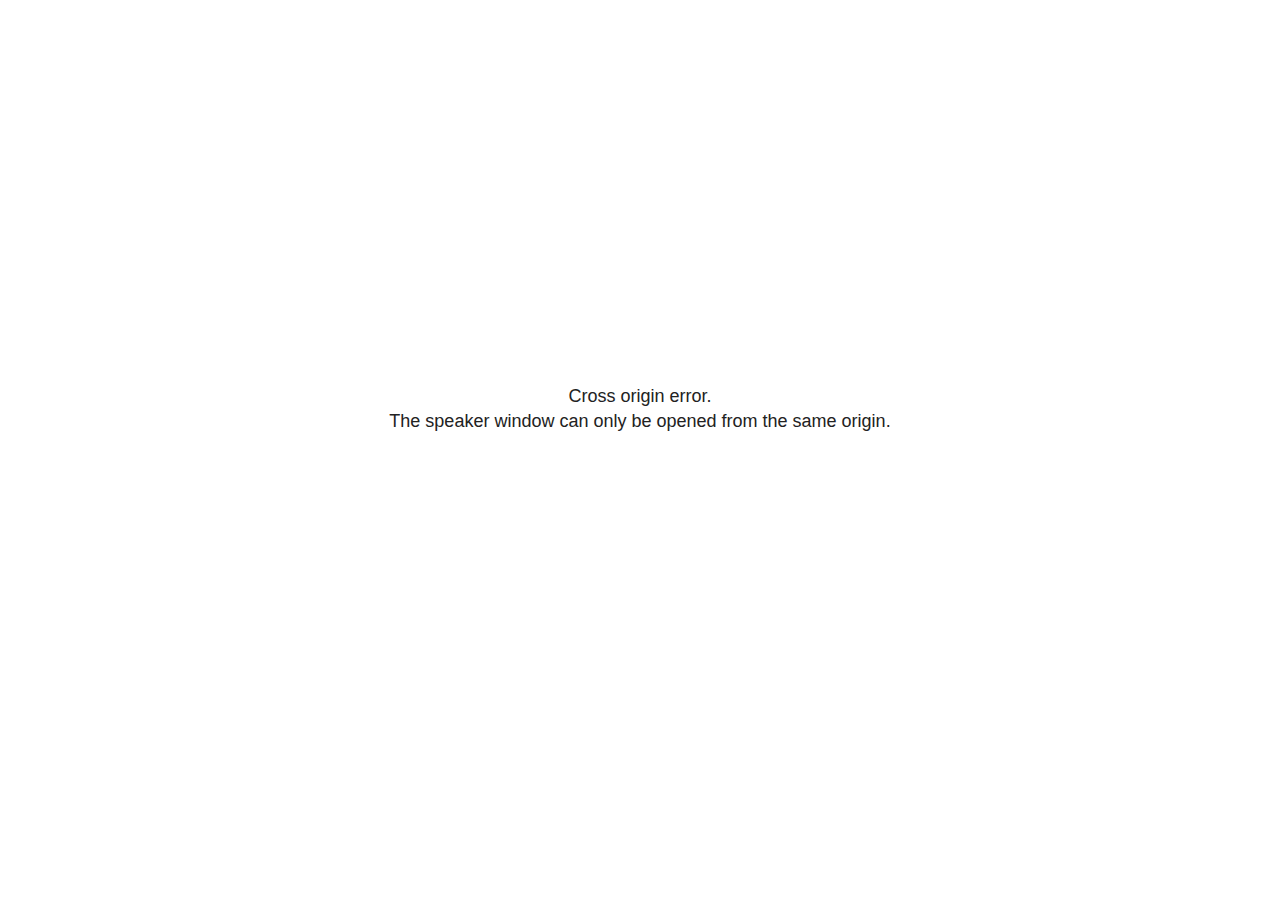
<file: index_files/libs/revealjs/plugin/notes/speaker-view.html>
<!--
	NOTE: You need to build the notes plugin after making changes to this file.
-->
<html lang="en">
	<head>
		<meta charset="utf-8">

		<title>reveal.js - Speaker View</title>

		<style>
			body {
				font-family: Helvetica;
				font-size: 18px;
			}

			#current-slide,
			#upcoming-slide,
			#speaker-controls {
				padding: 6px;
				box-sizing: border-box;
				-moz-box-sizing: border-box;
			}

			#current-slide iframe,
			#upcoming-slide iframe {
				width: 100%;
				height: 100%;
				border: 1px solid #ddd;
			}

			#current-slide .label,
			#upcoming-slide .label {
				position: absolute;
				top: 10px;
				left: 10px;
				z-index: 2;
			}

			#connection-status {
				position: absolute;
				top: 0;
				left: 0;
				width: 100%;
				height: 100%;
				z-index: 20;
				padding: 30% 20% 20% 20%;
				font-size: 18px;
				color: #222;
				background: #fff;
				text-align: center;
				box-sizing: border-box;
				line-height: 1.4;
			}

			.overlay-element {
				height: 34px;
				line-height: 34px;
				padding: 0 10px;
				text-shadow: none;
				background: rgba( 220, 220, 220, 0.8 );
				color: #222;
				font-size: 14px;
			}

			.overlay-element.interactive:hover {
				background: rgba( 220, 220, 220, 1 );
			}

			#current-slide {
				position: absolute;
				width: 60%;
				height: 100%;
				top: 0;
				left: 0;
				padding-right: 0;
			}

			#upcoming-slide {
				position: absolute;
				width: 40%;
				height: 40%;
				right: 0;
				top: 0;
			}

			/* Speaker controls */
			#speaker-controls {
				position: absolute;
				top: 40%;
				right: 0;
				width: 40%;
				height: 60%;
				overflow: auto;
				font-size: 18px;
			}

				.speaker-controls-time.hidden,
				.speaker-controls-notes.hidden {
					display: none;
				}

				.speaker-controls-time .label,
				.speaker-controls-pace .label,
				.speaker-controls-notes .label {
					text-transform: uppercase;
					font-weight: normal;
					font-size: 0.66em;
					color: #666;
					margin: 0;
				}

				.speaker-controls-time, .speaker-controls-pace {
					border-bottom: 1px solid rgba( 200, 200, 200, 0.5 );
					margin-bottom: 10px;
					padding: 10px 16px;
					padding-bottom: 20px;
					cursor: pointer;
				}

				.speaker-controls-time .reset-button {
					opacity: 0;
					float: right;
					color: #666;
					text-decoration: none;
				}
				.speaker-controls-time:hover .reset-button {
					opacity: 1;
				}

				.speaker-controls-time .timer,
				.speaker-controls-time .clock {
					width: 50%;
				}

				.speaker-controls-time .timer,
				.speaker-controls-time .clock,
				.speaker-controls-time .pacing .hours-value,
				.speaker-controls-time .pacing .minutes-value,
				.speaker-controls-time .pacing .seconds-value {
					font-size: 1.9em;
				}

				.speaker-controls-time .timer {
					float: left;
				}

				.speaker-controls-time .clock {
					float: right;
					text-align: right;
				}

				.speaker-controls-time span.mute {
					opacity: 0.3;
				}

				.speaker-controls-time .pacing-title {
					margin-top: 5px;
				}

				.speaker-controls-time .pacing.ahead {
					color: blue;
				}

				.speaker-controls-time .pacing.on-track {
					color: green;
				}

				.speaker-controls-time .pacing.behind {
					color: red;
				}

				.speaker-controls-notes {
					padding: 10px 16px;
				}

				.speaker-controls-notes .value {
					margin-top: 5px;
					line-height: 1.4;
					font-size: 1.2em;
				}

			/* Layout selector */
			#speaker-layout {
				position: absolute;
				top: 10px;
				right: 10px;
				color: #222;
				z-index: 10;
			}
				#speaker-layout select {
					position: absolute;
					width: 100%;
					height: 100%;
					top: 0;
					left: 0;
					border: 0;
					box-shadow: 0;
					cursor: pointer;
					opacity: 0;

					font-size: 1em;
					background-color: transparent;

					-moz-appearance: none;
					-webkit-appearance: none;
					-webkit-tap-highlight-color: rgba(0, 0, 0, 0);
				}

				#speaker-layout select:focus {
					outline: none;
					box-shadow: none;
				}

			.clear {
				clear: both;
			}

			/* Speaker layout: Wide */
			body[data-speaker-layout="wide"] #current-slide,
			body[data-speaker-layout="wide"] #upcoming-slide {
				width: 50%;
				height: 45%;
				padding: 6px;
			}

			body[data-speaker-layout="wide"] #current-slide {
				top: 0;
				left: 0;
			}

			body[data-speaker-layout="wide"] #upcoming-slide {
				top: 0;
				left: 50%;
			}

			body[data-speaker-layout="wide"] #speaker-controls {
				top: 45%;
				left: 0;
				width: 100%;
				height: 50%;
				font-size: 1.25em;
			}

			/* Speaker layout: Tall */
			body[data-speaker-layout="tall"] #current-slide,
			body[data-speaker-layout="tall"] #upcoming-slide {
				width: 45%;
				height: 50%;
				padding: 6px;
			}

			body[data-speaker-layout="tall"] #current-slide {
				top: 0;
				left: 0;
			}

			body[data-speaker-layout="tall"] #upcoming-slide {
				top: 50%;
				left: 0;
			}

			body[data-speaker-layout="tall"] #speaker-controls {
				padding-top: 40px;
				top: 0;
				left: 45%;
				width: 55%;
				height: 100%;
				font-size: 1.25em;
			}

			/* Speaker layout: Notes only */
			body[data-speaker-layout="notes-only"] #current-slide,
			body[data-speaker-layout="notes-only"] #upcoming-slide {
				display: none;
			}

			body[data-speaker-layout="notes-only"] #speaker-controls {
				padding-top: 40px;
				top: 0;
				left: 0;
				width: 100%;
				height: 100%;
				font-size: 1.25em;
			}

			@media screen and (max-width: 1080px) {
				body[data-speaker-layout="default"] #speaker-controls {
					font-size: 16px;
				}
			}

			@media screen and (max-width: 900px) {
				body[data-speaker-layout="default"] #speaker-controls {
					font-size: 14px;
				}
			}

			@media screen and (max-width: 800px) {
				body[data-speaker-layout="default"] #speaker-controls {
					font-size: 12px;
				}
			}

		</style>
	</head>

	<body>

		<div id="connection-status">Loading speaker view...</div>

		<div id="current-slide"></div>
		<div id="upcoming-slide"><span class="overlay-element label">Upcoming</span></div>
		<div id="speaker-controls">
			<div class="speaker-controls-time">
				<h4 class="label">Time <span class="reset-button">Click to Reset</span></h4>
				<div class="clock">
					<span class="clock-value">0:00 AM</span>
				</div>
				<div class="timer">
					<span class="hours-value">00</span><span class="minutes-value">:00</span><span class="seconds-value">:00</span>
				</div>
				<div class="clear"></div>

				<h4 class="label pacing-title" style="display: none">Pacing – Time to finish current slide</h4>
				<div class="pacing" style="display: none">
					<span class="hours-value">00</span><span class="minutes-value">:00</span><span class="seconds-value">:00</span>
				</div>
			</div>

			<div class="speaker-controls-notes hidden">
				<h4 class="label">Notes</h4>
				<div class="value"></div>
			</div>
		</div>
		<div id="speaker-layout" class="overlay-element interactive">
			<span class="speaker-layout-label"></span>
			<select class="speaker-layout-dropdown"></select>
		</div>

		<script>

			(function() {

				var notes,
					notesValue,
					currentState,
					currentSlide,
					upcomingSlide,
					layoutLabel,
					layoutDropdown,
					pendingCalls = {},
					lastRevealApiCallId = 0,
					connected = false

				var connectionStatus = document.querySelector( '#connection-status' );

				var SPEAKER_LAYOUTS = {
					'default': 'Default',
					'wide': 'Wide',
					'tall': 'Tall',
					'notes-only': 'Notes only'
				};

				setupLayout();

				let openerOrigin;

				try {
					openerOrigin = window.opener.location.origin;
				}
				catch ( error ) { console.warn( error ) }

				// In order to prevent XSS, the speaker view will only run if its
				// opener has the same origin as itself
				if( window.location.origin !== openerOrigin ) {
					connectionStatus.innerHTML = 'Cross origin error.<br>The speaker window can only be opened from the same origin.';
					return;
				}

				var connectionTimeout = setTimeout( function() {
					connectionStatus.innerHTML = 'Error connecting to main window.<br>Please try closing and reopening the speaker view.';
				}, 5000 );

				window.addEventListener( 'message', function( event ) {

					// Validate the origin of all messages to avoid parsing messages
					// that aren't meant for us. Ignore when running off file:// so
					// that the speaker view continues to work without a web server.
					if( window.location.origin !== event.origin && window.location.origin !== 'file://' ) {
						return
					}

					clearTimeout( connectionTimeout );
					connectionStatus.style.display = 'none';

					var data = JSON.parse( event.data );

					// The overview mode is only useful to the reveal.js instance
					// where navigation occurs so we don't sync it
					if( data.state ) delete data.state.overview;

					// Messages sent by the notes plugin inside of the main window
					if( data && data.namespace === 'reveal-notes' ) {
						if( data.type === 'connect' ) {
							handleConnectMessage( data );
						}
						else if( data.type === 'state' ) {
							handleStateMessage( data );
						}
						else if( data.type === 'return' ) {
							pendingCalls[data.callId](data.result);
							delete pendingCalls[data.callId];
						}
					}
					// Messages sent by the reveal.js inside of the current slide preview
					else if( data && data.namespace === 'reveal' ) {
						if( /ready/.test( data.eventName ) ) {
							// Send a message back to notify that the handshake is complete
							window.opener.postMessage( JSON.stringify({ namespace: 'reveal-notes', type: 'connected'} ), '*' );
						}
						else if( /slidechanged|fragmentshown|fragmenthidden|paused|resumed/.test( data.eventName ) && currentState !== JSON.stringify( data.state ) ) {

							dispatchStateToMainWindow( data.state );

						}
					}

				} );

				/**
				 * Updates the presentation in the main window to match the state
				 * of the presentation in the notes window.
				 */
				const dispatchStateToMainWindow = debounce(( state ) => {
					window.opener.postMessage( JSON.stringify({ method: 'setState', args: [ state ]} ), '*' );
				}, 500);

				/**
				 * Asynchronously calls the Reveal.js API of the main frame.
				 */
				function callRevealApi( methodName, methodArguments, callback ) {

					var callId = ++lastRevealApiCallId;
					pendingCalls[callId] = callback;
					window.opener.postMessage( JSON.stringify( {
						namespace: 'reveal-notes',
						type: 'call',
						callId: callId,
						methodName: methodName,
						arguments: methodArguments
					} ), '*' );

				}

				/**
				 * Called when the main window is trying to establish a
				 * connection.
				 */
				function handleConnectMessage( data ) {

					if( connected === false ) {
						connected = true;

						setupIframes( data );
						setupKeyboard();
						setupNotes();
						setupTimer();
						setupHeartbeat();
					}

				}

				/**
				 * Called when the main window sends an updated state.
				 */
				function handleStateMessage( data ) {

					// Store the most recently set state to avoid circular loops
					// applying the same state
					currentState = JSON.stringify( data.state );

					// No need for updating the notes in case of fragment changes
					if ( data.notes ) {
						notes.classList.remove( 'hidden' );
						notesValue.style.whiteSpace = data.whitespace;
						if( data.markdown ) {
							notesValue.innerHTML = marked( data.notes );
						}
						else {
							notesValue.innerHTML = data.notes;
						}
					}
					else {
						notes.classList.add( 'hidden' );
					}

					// Update the note slides
					currentSlide.contentWindow.postMessage( JSON.stringify({ method: 'setState', args: [ data.state ] }), '*' );
					upcomingSlide.contentWindow.postMessage( JSON.stringify({ method: 'setState', args: [ data.state ] }), '*' );
					upcomingSlide.contentWindow.postMessage( JSON.stringify({ method: 'next' }), '*' );

				}

				// Limit to max one state update per X ms
				handleStateMessage = debounce( handleStateMessage, 200 );

				/**
				 * Forward keyboard events to the current slide window.
				 * This enables keyboard events to work even if focus
				 * isn't set on the current slide iframe.
				 *
				 * Block F5 default handling, it reloads and disconnects
				 * the speaker notes window.
				 */
				function setupKeyboard() {

					document.addEventListener( 'keydown', function( event ) {
						if( event.keyCode === 116 || ( event.metaKey && event.keyCode === 82 ) ) {
							event.preventDefault();
							return false;
						}
						currentSlide.contentWindow.postMessage( JSON.stringify({ method: 'triggerKey', args: [ event.keyCode ] }), '*' );
					} );

				}

				/**
				 * Creates the preview iframes.
				 */
				function setupIframes( data ) {

					var params = [
						'receiver',
						'progress=false',
						'history=false',
						'transition=none',
						'autoSlide=0',
						'backgroundTransition=none'
					].join( '&' );

					var urlSeparator = /\?/.test(data.url) ? '&' : '?';
					var hash = '#/' + data.state.indexh + '/' + data.state.indexv;
					var currentURL = data.url + urlSeparator + params + '&scrollActivationWidth=false&postMessageEvents=true' + hash;
					var upcomingURL = data.url + urlSeparator + params + '&scrollActivationWidth=false&controls=false' + hash;

					currentSlide = document.createElement( 'iframe' );
					currentSlide.setAttribute( 'width', 1280 );
					currentSlide.setAttribute( 'height', 1024 );
					currentSlide.setAttribute( 'src', currentURL );
					document.querySelector( '#current-slide' ).appendChild( currentSlide );

					upcomingSlide = document.createElement( 'iframe' );
					upcomingSlide.setAttribute( 'width', 640 );
					upcomingSlide.setAttribute( 'height', 512 );
					upcomingSlide.setAttribute( 'src', upcomingURL );
					document.querySelector( '#upcoming-slide' ).appendChild( upcomingSlide );

				}

				/**
				 * Setup the notes UI.
				 */
				function setupNotes() {

					notes = document.querySelector( '.speaker-controls-notes' );
					notesValue = document.querySelector( '.speaker-controls-notes .value' );

				}

				/**
				 * We send out a heartbeat at all times to ensure we can
				 * reconnect with the main presentation window after reloads.
				 */
				function setupHeartbeat() {

					setInterval( () => {
						window.opener.postMessage( JSON.stringify({ namespace: 'reveal-notes', type: 'heartbeat'} ), '*' );
					}, 1000 );

				}

				function getTimings( callback ) {

					callRevealApi( 'getSlidesAttributes', [], function ( slideAttributes ) {
						callRevealApi( 'getConfig', [], function ( config ) {
							var totalTime = config.totalTime;
							var minTimePerSlide = config.minimumTimePerSlide || 0;
							var defaultTiming = config.defaultTiming;
							if ((defaultTiming == null) && (totalTime == null)) {
								callback(null);
								return;
							}
							// Setting totalTime overrides defaultTiming
							if (totalTime) {
								defaultTiming = 0;
							}
							var timings = [];
							for ( var i in slideAttributes ) {
								var slide = slideAttributes[ i ];
								var timing = defaultTiming;
								if( slide.hasOwnProperty( 'data-timing' )) {
									var t = slide[ 'data-timing' ];
									timing = parseInt(t);
									if( isNaN(timing) ) {
										console.warn("Could not parse timing '" + t + "' of slide " + i + "; using default of " + defaultTiming);
										timing = defaultTiming;
									}
								}
								timings.push(timing);
							}
							if ( totalTime ) {
								// After we've allocated time to individual slides, we summarize it and
								// subtract it from the total time
								var remainingTime = totalTime - timings.reduce( function(a, b) { return a + b; }, 0 );
								// The remaining time is divided by the number of slides that have 0 seconds
								// allocated at the moment, giving the average time-per-slide on the remaining slides
								var remainingSlides = (timings.filter( function(x) { return x == 0 }) ).length
								var timePerSlide = Math.round( remainingTime / remainingSlides, 0 )
								// And now we replace every zero-value timing with that average
								timings = timings.map( function(x) { return (x==0 ? timePerSlide : x) } );
							}
							var slidesUnderMinimum = timings.filter( function(x) { return (x < minTimePerSlide) } ).length
							if ( slidesUnderMinimum ) {
								message = "The pacing time for " + slidesUnderMinimum + " slide(s) is under the configured minimum of " + minTimePerSlide + " seconds. Check the data-timing attribute on individual slides, or consider increasing the totalTime or minimumTimePerSlide configuration options (or removing some slides).";
								alert(message);
							}
							callback( timings );
						} );
					} );

				}

				/**
				 * Return the number of seconds allocated for presenting
				 * all slides up to and including this one.
				 */
				function getTimeAllocated( timings, callback ) {

					callRevealApi( 'getSlidePastCount', [], function ( currentSlide ) {
						var allocated = 0;
						for (var i in timings.slice(0, currentSlide + 1)) {
							allocated += timings[i];
						}
						callback( allocated );
					} );

				}

				/**
				 * Create the timer and clock and start updating them
				 * at an interval.
				 */
				function setupTimer() {

					var start = new Date(),
					timeEl = document.querySelector( '.speaker-controls-time' ),
					clockEl = timeEl.querySelector( '.clock-value' ),
					hoursEl = timeEl.querySelector( '.hours-value' ),
					minutesEl = timeEl.querySelector( '.minutes-value' ),
					secondsEl = timeEl.querySelector( '.seconds-value' ),
					pacingTitleEl = timeEl.querySelector( '.pacing-title' ),
					pacingEl = timeEl.querySelector( '.pacing' ),
					pacingHoursEl = pacingEl.querySelector( '.hours-value' ),
					pacingMinutesEl = pacingEl.querySelector( '.minutes-value' ),
					pacingSecondsEl = pacingEl.querySelector( '.seconds-value' );

					var timings = null;
					getTimings( function ( _timings ) {

						timings = _timings;
						if (_timings !== null) {
							pacingTitleEl.style.removeProperty('display');
							pacingEl.style.removeProperty('display');
						}

						// Update once directly
						_updateTimer();

						// Then update every second
						setInterval( _updateTimer, 1000 );

					} );


					function _resetTimer() {

						if (timings == null) {
							start = new Date();
							_updateTimer();
						}
						else {
							// Reset timer to beginning of current slide
							getTimeAllocated( timings, function ( slideEndTimingSeconds ) {
								var slideEndTiming = slideEndTimingSeconds * 1000;
								callRevealApi( 'getSlidePastCount', [], function ( currentSlide ) {
									var currentSlideTiming = timings[currentSlide] * 1000;
									var previousSlidesTiming = slideEndTiming - currentSlideTiming;
									var now = new Date();
									start = new Date(now.getTime() - previousSlidesTiming);
									_updateTimer();
								} );
							} );
						}

					}

					timeEl.addEventListener( 'click', function() {
						_resetTimer();
						return false;
					} );

					function _displayTime( hrEl, minEl, secEl, time) {

						var sign = Math.sign(time) == -1 ? "-" : "";
						time = Math.abs(Math.round(time / 1000));
						var seconds = time % 60;
						var minutes = Math.floor( time / 60 ) % 60 ;
						var hours = Math.floor( time / ( 60 * 60 )) ;
						hrEl.innerHTML = sign + zeroPadInteger( hours );
						if (hours == 0) {
							hrEl.classList.add( 'mute' );
						}
						else {
							hrEl.classList.remove( 'mute' );
						}
						minEl.innerHTML = ':' + zeroPadInteger( minutes );
						if (hours == 0 && minutes == 0) {
							minEl.classList.add( 'mute' );
						}
						else {
							minEl.classList.remove( 'mute' );
						}
						secEl.innerHTML = ':' + zeroPadInteger( seconds );
					}

					function _updateTimer() {

						var diff, hours, minutes, seconds,
						now = new Date();

						diff = now.getTime() - start.getTime();

						clockEl.innerHTML = now.toLocaleTimeString( 'en-US', { hour12: true, hour: '2-digit', minute:'2-digit' } );
						_displayTime( hoursEl, minutesEl, secondsEl, diff );
						if (timings !== null) {
							_updatePacing(diff);
						}

					}

					function _updatePacing(diff) {

						getTimeAllocated( timings, function ( slideEndTimingSeconds ) {
							var slideEndTiming = slideEndTimingSeconds * 1000;

							callRevealApi( 'getSlidePastCount', [], function ( currentSlide ) {
								var currentSlideTiming = timings[currentSlide] * 1000;
								var timeLeftCurrentSlide = slideEndTiming - diff;
								if (timeLeftCurrentSlide < 0) {
									pacingEl.className = 'pacing behind';
								}
								else if (timeLeftCurrentSlide < currentSlideTiming) {
									pacingEl.className = 'pacing on-track';
								}
								else {
									pacingEl.className = 'pacing ahead';
								}
								_displayTime( pacingHoursEl, pacingMinutesEl, pacingSecondsEl, timeLeftCurrentSlide );
							} );
						} );
					}

				}

				/**
				 * Sets up the speaker view layout and layout selector.
				 */
				function setupLayout() {

					layoutDropdown = document.querySelector( '.speaker-layout-dropdown' );
					layoutLabel = document.querySelector( '.speaker-layout-label' );

					// Render the list of available layouts
					for( var id in SPEAKER_LAYOUTS ) {
						var option = document.createElement( 'option' );
						option.setAttribute( 'value', id );
						option.textContent = SPEAKER_LAYOUTS[ id ];
						layoutDropdown.appendChild( option );
					}

					// Monitor the dropdown for changes
					layoutDropdown.addEventListener( 'change', function( event ) {

						setLayout( layoutDropdown.value );

					}, false );

					// Restore any currently persisted layout
					setLayout( getLayout() );

				}

				/**
				 * Sets a new speaker view layout. The layout is persisted
				 * in local storage.
				 */
				function setLayout( value ) {

					var title = SPEAKER_LAYOUTS[ value ];

					layoutLabel.innerHTML = 'Layout' + ( title ? ( ': ' + title ) : '' );
					layoutDropdown.value = value;

					document.body.setAttribute( 'data-speaker-layout', value );

					// Persist locally
					if( supportsLocalStorage() ) {
						window.localStorage.setItem( 'reveal-speaker-layout', value );
					}

				}

				/**
				 * Returns the ID of the most recently set speaker layout
				 * or our default layout if none has been set.
				 */
				function getLayout() {

					if( supportsLocalStorage() ) {
						var layout = window.localStorage.getItem( 'reveal-speaker-layout' );
						if( layout ) {
							return layout;
						}
					}

					// Default to the first record in the layouts hash
					for( var id in SPEAKER_LAYOUTS ) {
						return id;
					}

				}

				function supportsLocalStorage() {

					try {
						localStorage.setItem('test', 'test');
						localStorage.removeItem('test');
						return true;
					}
					catch( e ) {
						return false;
					}

				}

				function zeroPadInteger( num ) {

					var str = '00' + parseInt( num );
					return str.substring( str.length - 2 );

				}

				/**
				 * Limits the frequency at which a function can be called.
				 */
				function debounce( fn, ms ) {

					var lastTime = 0,
						timeout;

					return function() {

						var args = arguments;
						var context = this;

						clearTimeout( timeout );

						var timeSinceLastCall = Date.now() - lastTime;
						if( timeSinceLastCall > ms ) {
							fn.apply( context, args );
							lastTime = Date.now();
						}
						else {
							timeout = setTimeout( function() {
								fn.apply( context, args );
								lastTime = Date.now();
							}, ms - timeSinceLastCall );
						}

					}

				}

			})();

		</script>
	</body>
</html>
</file>
<file: site_libs/quarto-html/tippy.css>
.tippy-box[data-animation=fade][data-state=hidden]{opacity:0}[data-tippy-root]{max-width:calc(100vw - 10px)}.tippy-box{position:relative;background-color:#333;color:#fff;border-radius:4px;font-size:14px;line-height:1.4;white-space:normal;outline:0;transition-property:transform,visibility,opacity}.tippy-box[data-placement^=top]>.tippy-arrow{bottom:0}.tippy-box[data-placement^=top]>.tippy-arrow:before{bottom:-7px;left:0;border-width:8px 8px 0;border-top-color:initial;transform-origin:center top}.tippy-box[data-placement^=bottom]>.tippy-arrow{top:0}.tippy-box[data-placement^=bottom]>.tippy-arrow:before{top:-7px;left:0;border-width:0 8px 8px;border-bottom-color:initial;transform-origin:center bottom}.tippy-box[data-placement^=left]>.tippy-arrow{right:0}.tippy-box[data-placement^=left]>.tippy-arrow:before{border-width:8px 0 8px 8px;border-left-color:initial;right:-7px;transform-origin:center left}.tippy-box[data-placement^=right]>.tippy-arrow{left:0}.tippy-box[data-placement^=right]>.tippy-arrow:before{left:-7px;border-width:8px 8px 8px 0;border-right-color:initial;transform-origin:center right}.tippy-box[data-inertia][data-state=visible]{transition-timing-function:cubic-bezier(.54,1.5,.38,1.11)}.tippy-arrow{width:16px;height:16px;color:#333}.tippy-arrow:before{content:"";position:absolute;border-color:transparent;border-style:solid}.tippy-content{position:relative;padding:5px 9px;z-index:1}
</file>
<file: site_libs/quarto-html/quarto-syntax-highlighting-ea385d0e468b0dd5ea5bf0780b1290d9.css>
/* quarto syntax highlight colors */
:root {
  --quarto-hl-ot-color: #003B4F;
  --quarto-hl-at-color: #657422;
  --quarto-hl-ss-color: #20794D;
  --quarto-hl-an-color: #5E5E5E;
  --quarto-hl-fu-color: #4758AB;
  --quarto-hl-st-color: #20794D;
  --quarto-hl-cf-color: #003B4F;
  --quarto-hl-op-color: #5E5E5E;
  --quarto-hl-er-color: #AD0000;
  --quarto-hl-bn-color: #AD0000;
  --quarto-hl-al-color: #AD0000;
  --quarto-hl-va-color: #111111;
  --quarto-hl-bu-color: inherit;
  --quarto-hl-ex-color: inherit;
  --quarto-hl-pp-color: #AD0000;
  --quarto-hl-in-color: #5E5E5E;
  --quarto-hl-vs-color: #20794D;
  --quarto-hl-wa-color: #5E5E5E;
  --quarto-hl-do-color: #5E5E5E;
  --quarto-hl-im-color: #00769E;
  --quarto-hl-ch-color: #20794D;
  --quarto-hl-dt-color: #AD0000;
  --quarto-hl-fl-color: #AD0000;
  --quarto-hl-co-color: #5E5E5E;
  --quarto-hl-cv-color: #5E5E5E;
  --quarto-hl-cn-color: #8f5902;
  --quarto-hl-sc-color: #5E5E5E;
  --quarto-hl-dv-color: #AD0000;
  --quarto-hl-kw-color: #003B4F;
}

/* other quarto variables */
:root {
  --quarto-font-monospace: SFMono-Regular, Menlo, Monaco, Consolas, "Liberation Mono", "Courier New", monospace;
}

/* syntax highlight based on Pandoc's rules */
pre > code.sourceCode > span {
  color: #003B4F;
}

code.sourceCode > span {
  color: #003B4F;
}

div.sourceCode,
div.sourceCode pre.sourceCode {
  color: #003B4F;
}

/* Normal */
code span {
  color: #003B4F;
}

/* Alert */
code span.al {
  color: #AD0000;
  font-style: inherit;
}

/* Annotation */
code span.an {
  color: #5E5E5E;
  font-style: inherit;
}

/* Attribute */
code span.at {
  color: #657422;
  font-style: inherit;
}

/* BaseN */
code span.bn {
  color: #AD0000;
  font-style: inherit;
}

/* BuiltIn */
code span.bu {
  font-style: inherit;
}

/* ControlFlow */
code span.cf {
  color: #003B4F;
  font-weight: bold;
  font-style: inherit;
}

/* Char */
code span.ch {
  color: #20794D;
  font-style: inherit;
}

/* Constant */
code span.cn {
  color: #8f5902;
  font-style: inherit;
}

/* Comment */
code span.co {
  color: #5E5E5E;
  font-style: inherit;
}

/* CommentVar */
code span.cv {
  color: #5E5E5E;
  font-style: italic;
}

/* Documentation */
code span.do {
  color: #5E5E5E;
  font-style: italic;
}

/* DataType */
code span.dt {
  color: #AD0000;
  font-style: inherit;
}

/* DecVal */
code span.dv {
  color: #AD0000;
  font-style: inherit;
}

/* Error */
code span.er {
  color: #AD0000;
  font-style: inherit;
}

/* Extension */
code span.ex {
  font-style: inherit;
}

/* Float */
code span.fl {
  color: #AD0000;
  font-style: inherit;
}

/* Function */
code span.fu {
  color: #4758AB;
  font-style: inherit;
}

/* Import */
code span.im {
  color: #00769E;
  font-style: inherit;
}

/* Information */
code span.in {
  color: #5E5E5E;
  font-style: inherit;
}

/* Keyword */
code span.kw {
  color: #003B4F;
  font-weight: bold;
  font-style: inherit;
}

/* Operator */
code span.op {
  color: #5E5E5E;
  font-style: inherit;
}

/* Other */
code span.ot {
  color: #003B4F;
  font-style: inherit;
}

/* Preprocessor */
code span.pp {
  color: #AD0000;
  font-style: inherit;
}

/* SpecialChar */
code span.sc {
  color: #5E5E5E;
  font-style: inherit;
}

/* SpecialString */
code span.ss {
  color: #20794D;
  font-style: inherit;
}

/* String */
code span.st {
  color: #20794D;
  font-style: inherit;
}

/* Variable */
code span.va {
  color: #111111;
  font-style: inherit;
}

/* VerbatimString */
code span.vs {
  color: #20794D;
  font-style: inherit;
}

/* Warning */
code span.wa {
  color: #5E5E5E;
  font-style: italic;
}

.prevent-inlining {
  content: "</";
}

/*# sourceMappingURL=538754cbb4183396a2435bcb80637e05.css.map */
</file>
<file: styles.css>
/* Google Fonts에서 Noto Sans KR 불러오기 */
@import url('https://fonts.googleapis.com/css2?family=Noto+Sans+KR:wght@400;500;700&display=swap');

```css
body {
  font-family: "Noto Sans KR", sans-serif;
}

/* 기본 링크 색상 */
a {
  color: #2a7ae2;
  text-decoration: none;
}

/* 방문한 링크 */
a:visited {
  color: #1756a9;
}

/* 호버 시 */
a:hover {
  color: #1756a9;
  text-decoration: underline;
}
</file>
